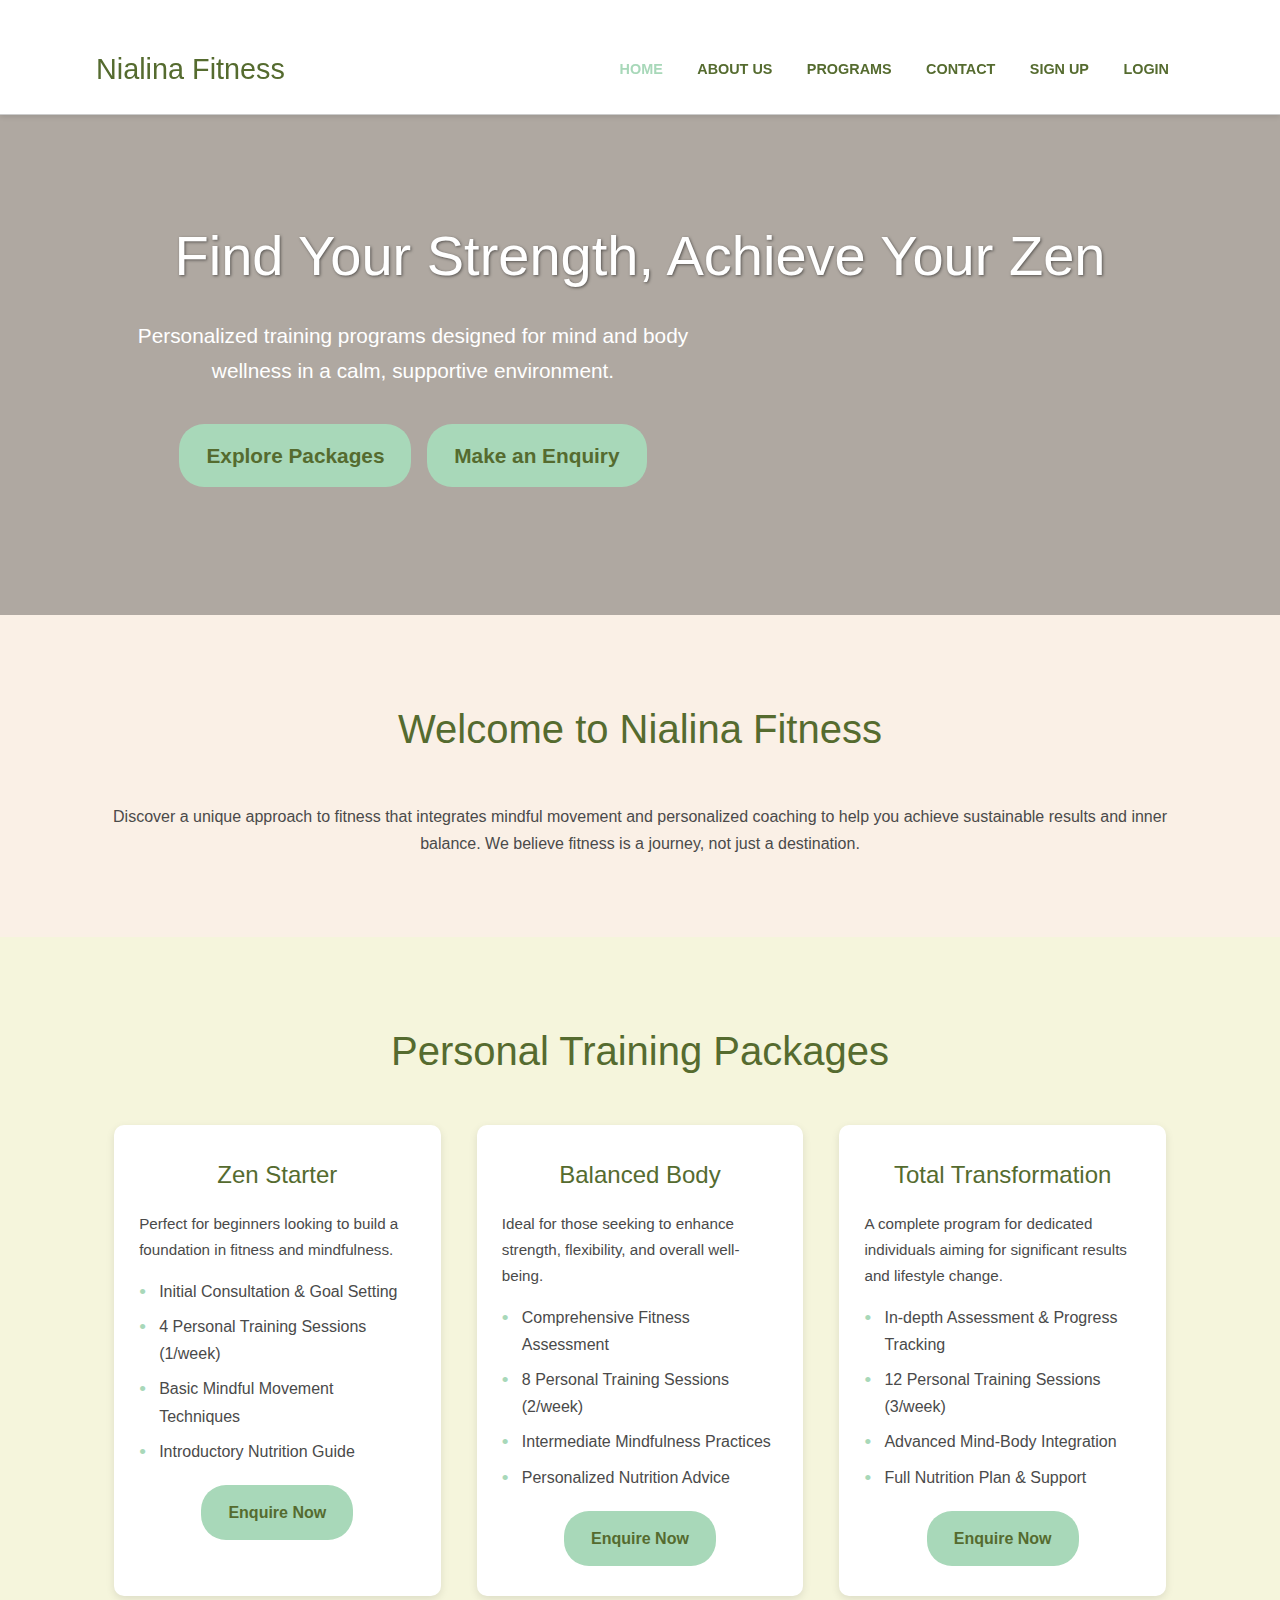
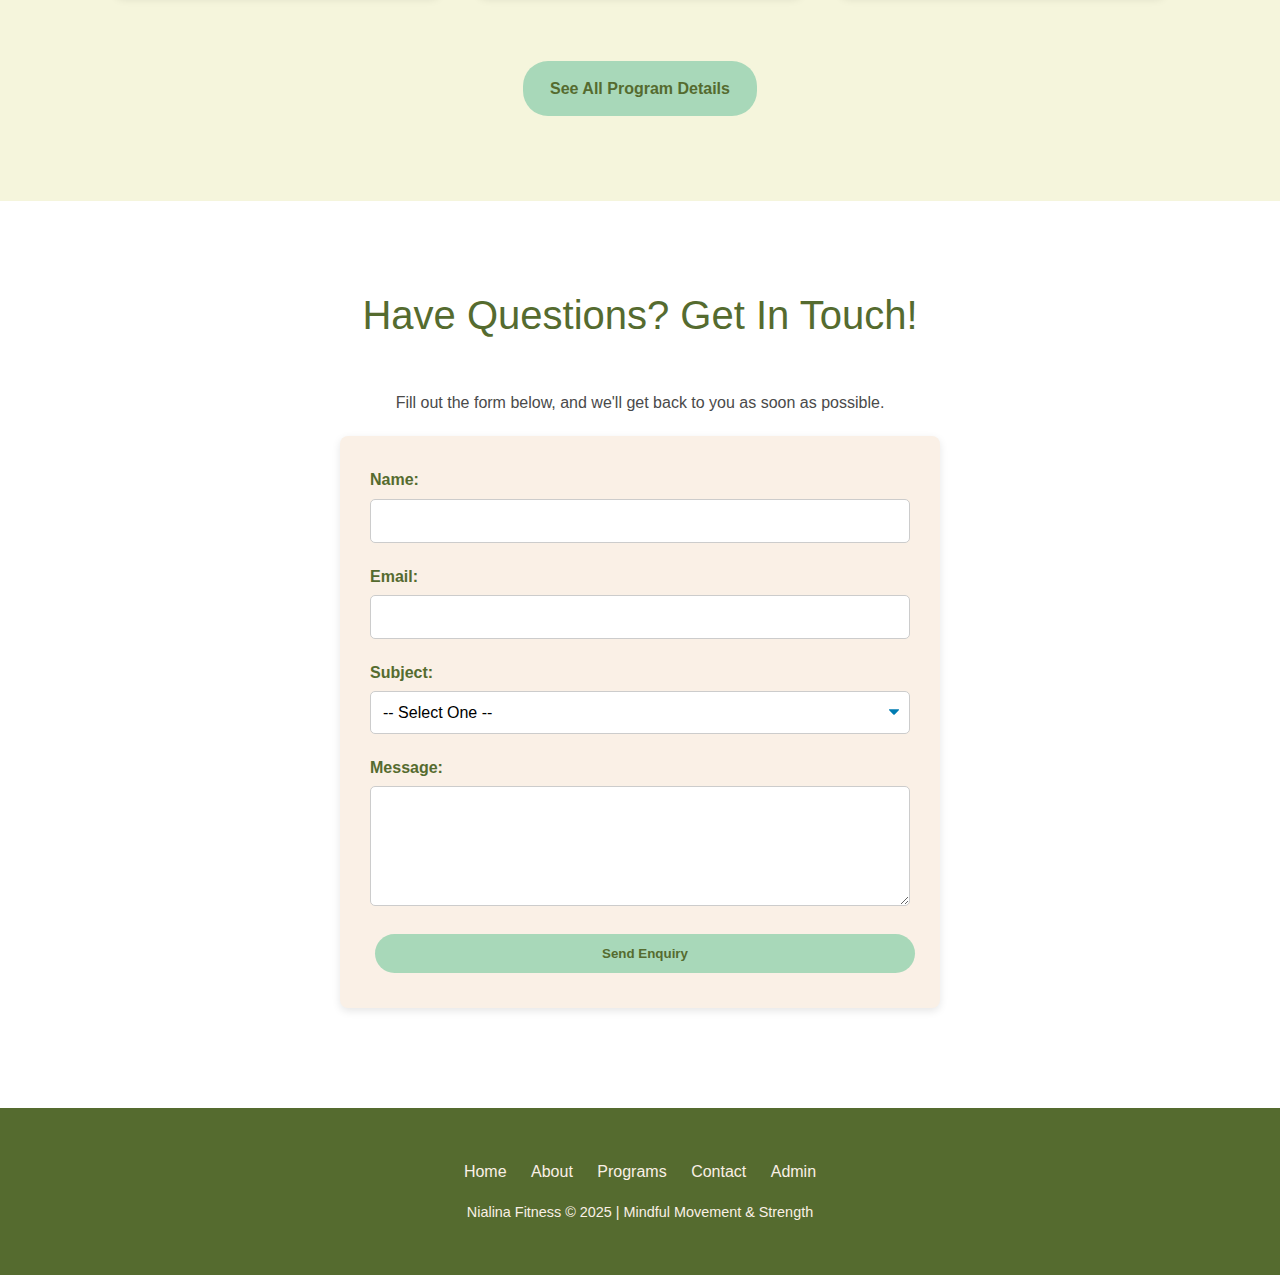
<file: index.html>
<!DOCTYPE html>
<html lang="en">
<head>
    <meta charset="UTF-8">
    <meta name="viewport" content="width=device-width, initial-scale=1.0">
    <title>Nialina Fitness - Find Your Strength, Achieve Your Zen</title>
    <link rel="preconnect" href="https://fonts.googleapis.com">
    <link rel="preconnect" href="https://fonts.gstatic.com" crossorigin>
    <link href="https://fonts.googleapis.com/css2?family=Lato:wght@300;400;700&family=Quicksand:wght@300;400;500&display=swap" rel="NialinaStyle">

    <style>
	
        /* Reset basic styles */
        * {
            margin: 0;
            padding: 0;
            box-sizing: border-box;
        }

        /* --- Zen Theme Colors --- */
        :root {
            --bg-beige: #F5F5DC; /* Beige background */
            --bg-soft-white: #FAF0E6; /* Soft off-white */
            --pastel-green: #A8D8B9; /* Soft pastel green */
            --dark-green: #556B2F; /* Darker green for text/accents */
            --text-color: #4a4a4a; /* Dark grey for main text */
            --light-grey: #ccc;
            --white: #ffffff;
            --shadow-color: rgba(0, 0, 0, 0.1);
        }

        /* Basic body styling - Zen Theme Applied */
        body {
            font-family: 'Lato', sans-serif; /* Primary font */
            line-height: 1.7;
            color: var(--text-color);
            background-color: var(--bg-soft-white); /* Use soft white for main background */
        }

        h1, h2, h3 {
             font-family: 'Quicksand', sans-serif; /* Softer font for headings */
             color: var(--dark-green); /* Dark green for headings */
             font-weight: 500;
        }

        /* Container for centering content */
        .container {
            width: 85%; /* Slightly wider */
            max-width: 1100px; /* Max width */
            margin: auto;
            overflow: hidden; /* Clear floats */
            padding: 20px 0;
        }

        /* Header Styling */
        header {
            background: var(--white);
            color: var(--dark-green);
            padding-top: 20px; /* Adjusted padding */
            min-height: 80px;
            border-bottom: 1px solid var(--light-grey);
            position: sticky; /* Make header sticky */
            top: 0;
            z-index: 1000; /* Ensure header is above other content */
            box-shadow: 0 2px 5px var(--shadow-color);
        }

        header #branding {
            float: left;
            margin-top: 5px; /* Align better */
        }

        header #branding h1 {
            margin: 0;
            font-size: 1.8em; /* Slightly larger */
        }
        header #branding h1 a {
             color: var(--dark-green);
             text-decoration: none;
        }

        /* Navigation Styling */
        header nav {
            float: right;
            margin-top: 15px; /* Align better */
        }

        header nav ul {
            margin: 0;
            padding: 0;
            list-style: none;
        }

        header nav ul li {
            display: inline;
            padding: 0 15px 0 15px; /* Adjusted padding */
        }

        header nav ul li a {
            color: var(--dark-green);
            text-decoration: none;
            text-transform: uppercase;
            font-size: 0.9em;
            font-weight: 700;
            transition: color 0.3s ease; /* Smooth transition for hover */
        }

        /* --- Interactivity: Nav Link Hover --- */
        header nav ul li a:hover,
        header nav ul li.current a {
            color: var(--pastel-green); /* Change color on hover */
        }

        /* Hero Section Styling */
        #hero {
            min-height: 500px; /* Taller hero */
            background: linear-gradient(rgba(0, 0, 0, 0.3), rgba(0, 0, 0, 0.3)), url('https://placehold.co/1200x600/A8D8B9/556B2F?text=Nialina+Fitness+Hero') no-repeat center center/cover; /* ADD A CALM HERO IMAGE - Placeholder added */
            text-align: center;
            color: var(--white); /* White text on image */
            display: flex;
            flex-direction: column;
            justify-content: center;
            align-items: center;
            padding: 40px 20px; /* More padding */
        }

        #hero h1 {
            margin-top: 0;
            font-size: 3.5em; /* Responsive font size */
            margin-bottom: 15px;
            color: var(--white); /* Ensure heading is white */
            text-shadow: 1px 1px 3px rgba(0,0,0,0.5); /* Text shadow for readability */
        }

        #hero p {
            font-size: 1.3em;
            margin-bottom: 30px;
            max-width: 600px; /* Limit width of paragraph */
        }

        /* Button Styling */
        .button {
            display: inline-block;
            background: var(--pastel-green); /* Use pastel green */
            color: var(--dark-green); /* Dark green text on button */
            padding: 12px 25px;
            text-decoration: none;
            border-radius: 25px; /* More rounded corners for softer look */
            margin: 5px;
            font-weight: 700;
            border: 2px solid transparent; /* For hover effect */
            transition: all 0.3s ease; /* Smooth transition */
            cursor: pointer; /* Indicate clickable */
        }

        /* --- Interactivity: Button Hover --- */
        .button:hover {
            background: var(--dark-green);
            color: var(--white);
            transform: translateY(-2px); /* Slight lift effect */
            box-shadow: 0 4px 8px rgba(0,0,0,0.15);
        }

        /* Sections Styling */
        .section {
            padding: 60px 0; /* More vertical padding */
            text-align: center;
        }
        .section:nth-child(even) { /* Alternate background for visual separation */
             background-color: var(--bg-beige);
        }

        .section h2 {
            margin-bottom: 40px; /* More space below heading */
            font-size: 2.5em;
        }

        /* Updated Section: 3 Training Packages */
        #training-packages { /* Changed ID from programs-overview */
             background-color: var(--bg-beige); /* Ensure beige background */
        }

        .packages { /* Changed class from features */
            display: flex;
            justify-content: space-around;
            flex-wrap: wrap;
            margin-top: 20px;
        }

        .package-box { /* Changed class from feature-box */
            width: 30%;
            padding: 30px 25px; /* More padding */
            margin-bottom: 30px;
            background: var(--white);
            border-radius: 10px; /* Slightly more rounded */
            box-shadow: 0 3px 8px var(--shadow-color);
            text-align: left; /* Align text left within box */
            transition: all 0.3s ease; /* Transition for hover */
        }

        /* --- Interactivity: Package Box Hover --- */
        .package-box:hover {
             transform: translateY(-5px); /* Lift effect */
             box-shadow: 0 6px 15px rgba(0,0,0,0.15);
        }

        .package-box h3 {
            margin-bottom: 15px;
            font-size: 1.5em;
            text-align: center; /* Center package title */
        }
        .package-box p {
            margin-bottom: 15px; /* Space between paragraphs */
            font-size: 0.95em;
        }
        .package-box ul {
            list-style: none; /* Remove default bullets */
            padding-left: 0;
            margin-bottom: 20px;
        }
        .package-box ul li {
            margin-bottom: 8px;
            position: relative;
            padding-left: 20px; /* Space for custom bullet */
        }
        /* Custom bullet point (zen style) */
        .package-box ul li::before {
            content: '•'; /* Simple bullet, could use SVG or image */
            color: var(--pastel-green);
            font-size: 1.2em;
            position: absolute;
            left: 0;
            top: -2px; /* Adjust vertical alignment */
        }
        .package-box .button { /* Center button within package box */
            display: block;
            width: fit-content;
            margin: 20px auto 0 auto; /* Center horizontally */
            text-align: center;
        }


        /* --- New Section: Enquiry Form --- */
        #enquiry {
            background-color: var(--white); /* Match header background */
        }
        #enquiry form {
            max-width: 600px;
            margin: 20px auto; /* Center form */
            padding: 30px;
            background: var(--bg-soft-white); /* Light background for form area */
            border-radius: 8px;
            box-shadow: 0 3px 8px var(--shadow-color);
        }
        .form-group {
            margin-bottom: 20px;
        }
        .form-group label {
            display: block;
            margin-bottom: 5px;
            color: var(--dark-green);
            font-weight: bold;
            text-align: left;
        }
        .form-group input[type="text"],
        .form-group input[type="email"],
        .form-group select,
        .form-group textarea {
            width: 100%;
            padding: 12px;
            border: 1px solid var(--light-grey);
            border-radius: 5px;
            font-family: 'Lato', sans-serif;
            font-size: 1em;
        }
        .form-group textarea {
            min-height: 120px;
            resize: vertical; /* Allow vertical resize */
        }
        .form-group select {
             appearance: none; /* Remove default dropdown arrow */
             background: var(--white) url('data:image/svg+xml;charset=US-ASCII,%3Csvg%20xmlns%3D%22http%3A%2F%2Fwww.w3.org%2F2000%2Fsvg%22%20width%3D%22292.4%22%20height%3D%22292.4%22%3E%3Cpath%20fill%3D%22%23007CB2%22%20d%3D%22M287%2069.4a17.6%2017.6%200%200%200-13-5.4H18.4c-5%200-9.3%201.8-12.9%205.4A17.6%2017.6%200%200%200%200%2082.2c0%205%201.8%209.3%205.4%2012.9l128%20127.9c3.6%203.6%207.8%205.4%2012.8%205.4s9.2-1.8%2012.8-5.4L287%2095c3.5-3.5%205.4-7.8%205.4-12.8%200-5-1.9-9.2-5.5-12.8z%22%2F%3E%3C%2Fsvg%3E') no-repeat right 10px center;
             background-size: 10px;
             background-color: var(--white); /* Ensure select background is white */
        }
        #enquiry form .button { /* Style form submit button */
            display: block;
            width: 100%;
            border: none; /* Remove default border */
        }


        /* Footer Styling */
        footer {
            padding: 30px 20px; /* More padding */
            margin-top: 0; /* Remove margin if last section has padding */
            color: var(--bg-soft-white); /* Light text on dark background */
            background-color: var(--dark-green); /* Use dark green */
            text-align: center;
        }
        footer nav ul {
             margin-bottom: 15px;
        }
        footer nav ul li {
            display: inline;
            padding: 0 10px;
        }
        footer nav ul li a {
             color: var(--bg-soft-white);
             text-decoration: none;
             transition: color 0.3s ease;
        }
        footer nav ul li a:hover {
             color: var(--pastel-green);
        }
        footer p {
            font-size: 0.9em;
        }

        /* Basic Responsive Example */
        @media(max-width: 768px) {
            header #branding,
            header nav {
                float: none;
                text-align: center;
                width: 100%;
            }
            header nav ul li {
                display: block; /* Stack nav items */
                padding: 8px 0;
            }
            #hero h1 {
                font-size: 2.5em; /* Adjust font size */
            }
            #hero p {
                font-size: 1.1em;
            }
            .packages {
                flex-direction: column; /* Stack columns */
                align-items: center;
            }
            .package-box {
                width: 90%; /* Adjust width for mobile */
                margin-bottom: 25px;
            }
             #enquiry form {
                width: 90%;
                padding: 20px;
            }
        }
         @media(max-width: 480px) {
             .container {
                 width: 95%; /* Use more width on small screens */
             }
              #hero h1 {
                font-size: 2em;
            }
            #hero p {
                font-size: 1em;
            }
             .section h2 {
                 font-size: 2em;
             }
             .button {
                 padding: 10px 18px;
                 font-size: 0.9em;
             }
         }

    </style>
</head>
<body>
    <header>
        <div class="container">
            <div id="branding">
                <h1><a href="index.html">Nialina Fitness</a></h1> </div>
            <nav>
                <ul>
                    <li class="current"><a href="index.html">Home</a></li>
                    <li><a href="about.html">About Us</a></li>
                    <li><a href="programs.html">Programs</a></li>
                    <li><a href="contact.html">Contact</a></li>
                    <li><a href="signup.html">Sign Up</a></li>
                    <li><a href="login.html">Login</a></li>
                </ul>
            </nav>
        </div>
    </header>

    <section id="hero">
        <div class="container">
            <h1>Find Your Strength, Achieve Your Zen</h1>
            <p>Personalized training programs designed for mind and body wellness in a calm, supportive environment.</p>
            <p>
                <a href="#training-packages" class="button">Explore Packages</a> <a href="#enquiry" class="button">Make an Enquiry</a> </p>
        </div>
    </section>

    <section id="intro" class="section">
        <div class="container">
            <h2>Welcome to Nialina Fitness</h2>
            <p>Discover a unique approach to fitness that integrates mindful movement and personalized coaching to help you achieve sustainable results and inner balance. We believe fitness is a journey, not just a destination.</p>
            </div>
    </section>

    <section id="training-packages" class="section"> <div class="container">
            <h2>Personal Training Packages</h2>
            <div class="packages"> <div class="package-box">
                    <h3>Zen Starter</h3>
                    <p>Perfect for beginners looking to build a foundation in fitness and mindfulness.</p>
                    <ul>
                        <li>Initial Consultation & Goal Setting</li>
                        <li>4 Personal Training Sessions (1/week)</li>
                        <li>Basic Mindful Movement Techniques</li>
                        <li>Introductory Nutrition Guide</li>
                    </ul>
                    <a href="#enquiry" class="button">Enquire Now</a>
                </div>
                <div class="package-box">
                    <h3>Balanced Body</h3>
                    <p>Ideal for those seeking to enhance strength, flexibility, and overall well-being.</p>
                     <ul>
                        <li>Comprehensive Fitness Assessment</li>
                        <li>8 Personal Training Sessions (2/week)</li>
                        <li>Intermediate Mindfulness Practices</li>
                        <li>Personalized Nutrition Advice</li>
                    </ul>
                     <a href="#enquiry" class="button">Enquire Now</a>
                </div>
                <div class="package-box">
                    <h3>Total Transformation</h3>
                    <p>A complete program for dedicated individuals aiming for significant results and lifestyle change.</p>
                     <ul>
                        <li>In-depth Assessment & Progress Tracking</li>
                        <li>12 Personal Training Sessions (3/week)</li>
                        <li>Advanced Mind-Body Integration</li>
                        <li>Full Nutrition Plan & Support</li>
                    </ul>
                     <a href="#enquiry" class="button">Enquire Now</a>
                </div>
            </div>
            <p style="margin-top: 30px;"><a href="programs.html" class="button">See All Program Details</a></p> </div>
    </section>

    <section id="enquiry" class="section">
        <div class="container">
            <h2>Have Questions? Get In Touch!</h2>
            <p>Fill out the form below, and we'll get back to you as soon as possible.</p>
            <form action="#" method="POST"> <div class="form-group">
                    <label for="name">Name:</label>
                    <input type="text" id="name" name="name" required>
                </div>
                <div class="form-group">
                    <label for="email">Email:</label>
                    <input type="email" id="email" name="email" required>
                </div>
                <div class="form-group">
                    <label for="subject">Subject:</label>
                    <select id="subject" name="subject" required>
                        <option value="" disabled selected>-- Select One --</option>
                        <option value="General Inquiry">General Inquiry</option>
                        <option value="Package Inquiry">Training Package Inquiry</option>
                        <option value="Consultation Request">Consultation Request</option>
                        <option value="Other">Other</option>
                    </select>
                </div>
                <div class="form-group">
                    <label for="message">Message:</label>
                    <textarea id="message" name="message" required></textarea>
                </div>
                <button type="submit" class="button">Send Enquiry</button>
            </form>
            </div>
    </section>

    <footer>
        <div class="container">
             <nav>
                 <ul>
                    <li><a href="index.html">Home</a></li>
                    <li><a href="about.html">About</a></li>
                    <li><a href="programs.html">Programs</a></li>
                    <li><a href="contact.html">Contact</a></li>
                    <li><a href="admin_login.html">Admin</a></li>
                </ul>
            </nav>
            <p>Nialina Fitness &copy; 2025 | Mindful Movement & Strength</p>
            </div>
    </footer>

    </body>
</html>
</file>
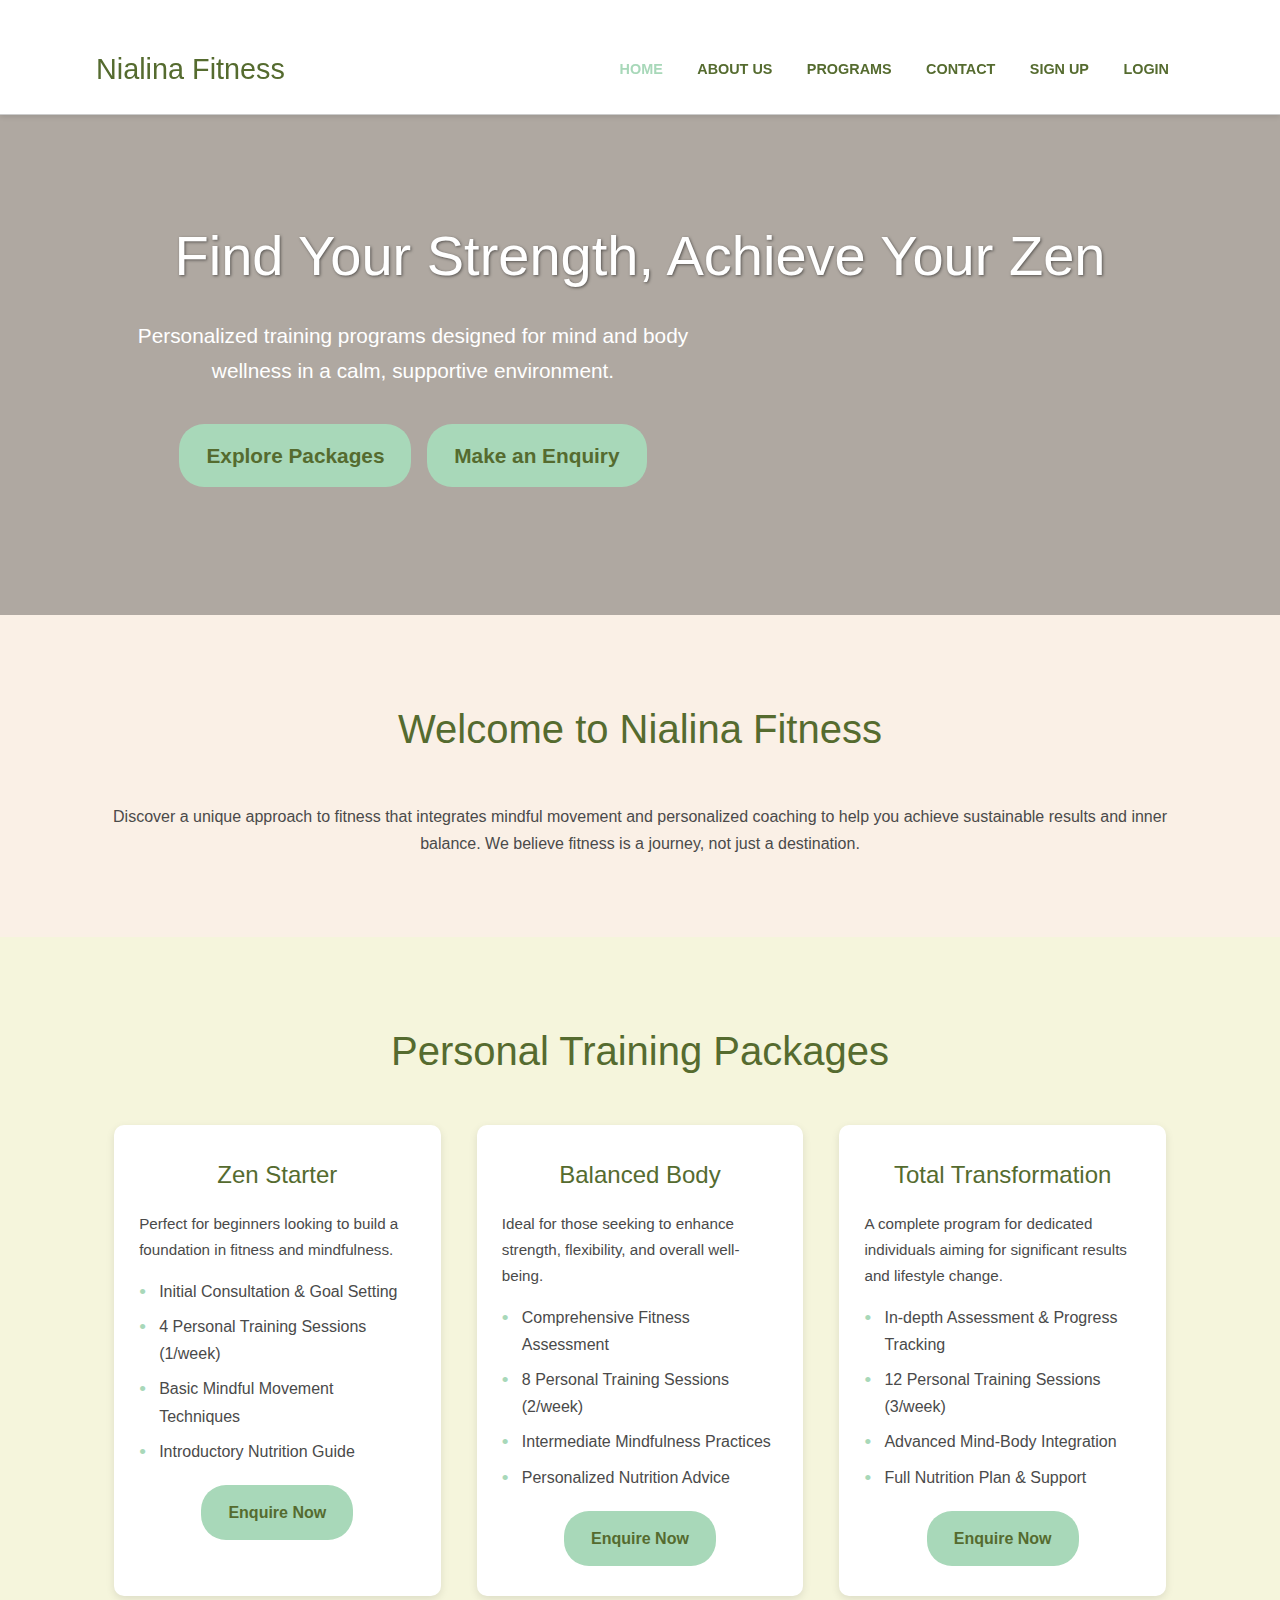
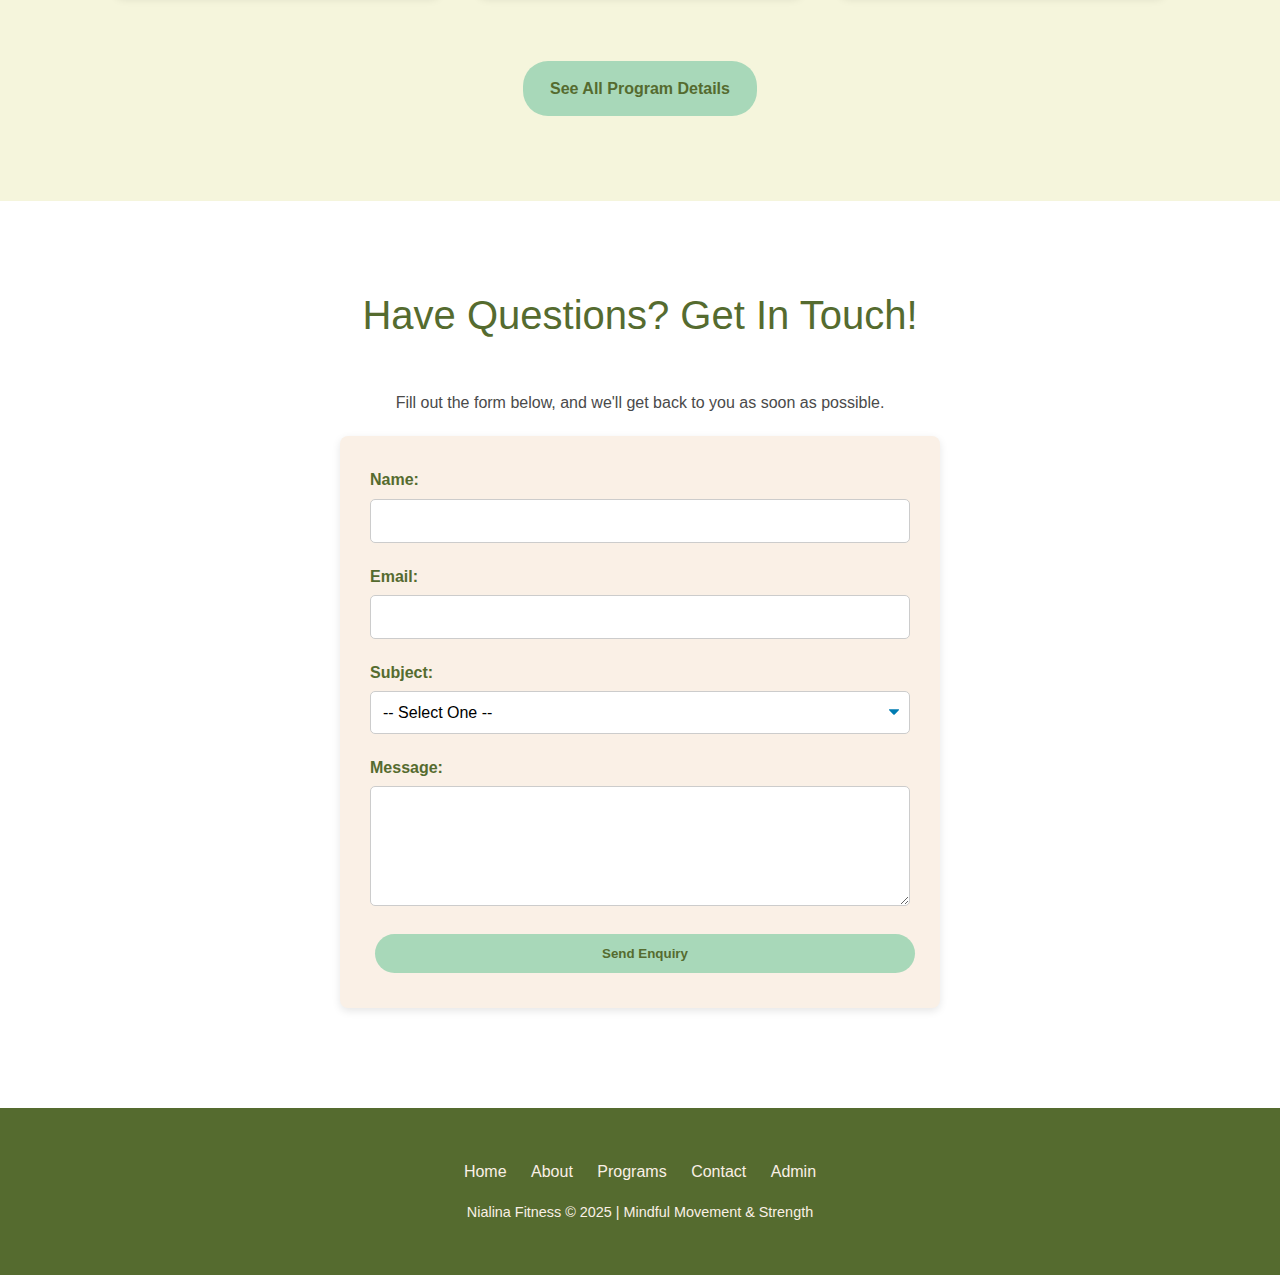
<file: Index.html>
<!DOCTYPE html>
<html lang="en">
<head>
    <meta charset="UTF-8">
    <meta name="viewport" content="width=device-width, initial-scale=1.0">
    <title>Nialina Fitness - Find Your Strength, Achieve Your Zen</title>
    <link rel="preconnect" href="https://fonts.googleapis.com">
    <link rel="preconnect" href="https://fonts.gstatic.com" crossorigin>
    <link href="https://fonts.googleapis.com/css2?family=Lato:wght@300;400;700&family=Quicksand:wght@300;400;500&display=swap" rel="NialinaStyle">

    <style>
	
        /* Reset basic styles */
        * {
            margin: 0;
            padding: 0;
            box-sizing: border-box;
        }

        /* --- Zen Theme Colors --- */
        :root {
            --bg-beige: #F5F5DC; /* Beige background */
            --bg-soft-white: #FAF0E6; /* Soft off-white */
            --pastel-green: #A8D8B9; /* Soft pastel green */
            --dark-green: #556B2F; /* Darker green for text/accents */
            --text-color: #4a4a4a; /* Dark grey for main text */
            --light-grey: #ccc;
            --white: #ffffff;
            --shadow-color: rgba(0, 0, 0, 0.1);
        }

        /* Basic body styling - Zen Theme Applied */
        body {
            font-family: 'Lato', sans-serif; /* Primary font */
            line-height: 1.7;
            color: var(--text-color);
            background-color: var(--bg-soft-white); /* Use soft white for main background */
        }

        h1, h2, h3 {
             font-family: 'Quicksand', sans-serif; /* Softer font for headings */
             color: var(--dark-green); /* Dark green for headings */
             font-weight: 500;
        }

        /* Container for centering content */
        .container {
            width: 85%; /* Slightly wider */
            max-width: 1100px; /* Max width */
            margin: auto;
            overflow: hidden; /* Clear floats */
            padding: 20px 0;
        }

        /* Header Styling */
        header {
            background: var(--white);
            color: var(--dark-green);
            padding-top: 20px; /* Adjusted padding */
            min-height: 80px;
            border-bottom: 1px solid var(--light-grey);
            position: sticky; /* Make header sticky */
            top: 0;
            z-index: 1000; /* Ensure header is above other content */
            box-shadow: 0 2px 5px var(--shadow-color);
        }

        header #branding {
            float: left;
            margin-top: 5px; /* Align better */
        }

        header #branding h1 {
            margin: 0;
            font-size: 1.8em; /* Slightly larger */
        }
        header #branding h1 a {
             color: var(--dark-green);
             text-decoration: none;
        }

        /* Navigation Styling */
        header nav {
            float: right;
            margin-top: 15px; /* Align better */
        }

        header nav ul {
            margin: 0;
            padding: 0;
            list-style: none;
        }

        header nav ul li {
            display: inline;
            padding: 0 15px 0 15px; /* Adjusted padding */
        }

        header nav ul li a {
            color: var(--dark-green);
            text-decoration: none;
            text-transform: uppercase;
            font-size: 0.9em;
            font-weight: 700;
            transition: color 0.3s ease; /* Smooth transition for hover */
        }

        /* --- Interactivity: Nav Link Hover --- */
        header nav ul li a:hover,
        header nav ul li.current a {
            color: var(--pastel-green); /* Change color on hover */
        }

        /* Hero Section Styling */
        #hero {
            min-height: 500px; /* Taller hero */
            background: linear-gradient(rgba(0, 0, 0, 0.3), rgba(0, 0, 0, 0.3)), url('https://placehold.co/1200x600/A8D8B9/556B2F?text=Nialina+Fitness+Hero') no-repeat center center/cover; /* ADD A CALM HERO IMAGE - Placeholder added */
            text-align: center;
            color: var(--white); /* White text on image */
            display: flex;
            flex-direction: column;
            justify-content: center;
            align-items: center;
            padding: 40px 20px; /* More padding */
        }

        #hero h1 {
            margin-top: 0;
            font-size: 3.5em; /* Responsive font size */
            margin-bottom: 15px;
            color: var(--white); /* Ensure heading is white */
            text-shadow: 1px 1px 3px rgba(0,0,0,0.5); /* Text shadow for readability */
        }

        #hero p {
            font-size: 1.3em;
            margin-bottom: 30px;
            max-width: 600px; /* Limit width of paragraph */
        }

        /* Button Styling */
        .button {
            display: inline-block;
            background: var(--pastel-green); /* Use pastel green */
            color: var(--dark-green); /* Dark green text on button */
            padding: 12px 25px;
            text-decoration: none;
            border-radius: 25px; /* More rounded corners for softer look */
            margin: 5px;
            font-weight: 700;
            border: 2px solid transparent; /* For hover effect */
            transition: all 0.3s ease; /* Smooth transition */
            cursor: pointer; /* Indicate clickable */
        }

        /* --- Interactivity: Button Hover --- */
        .button:hover {
            background: var(--dark-green);
            color: var(--white);
            transform: translateY(-2px); /* Slight lift effect */
            box-shadow: 0 4px 8px rgba(0,0,0,0.15);
        }

        /* Sections Styling */
        .section {
            padding: 60px 0; /* More vertical padding */
            text-align: center;
        }
        .section:nth-child(even) { /* Alternate background for visual separation */
             background-color: var(--bg-beige);
        }

        .section h2 {
            margin-bottom: 40px; /* More space below heading */
            font-size: 2.5em;
        }

        /* Updated Section: 3 Training Packages */
        #training-packages { /* Changed ID from programs-overview */
             background-color: var(--bg-beige); /* Ensure beige background */
        }

        .packages { /* Changed class from features */
            display: flex;
            justify-content: space-around;
            flex-wrap: wrap;
            margin-top: 20px;
        }

        .package-box { /* Changed class from feature-box */
            width: 30%;
            padding: 30px 25px; /* More padding */
            margin-bottom: 30px;
            background: var(--white);
            border-radius: 10px; /* Slightly more rounded */
            box-shadow: 0 3px 8px var(--shadow-color);
            text-align: left; /* Align text left within box */
            transition: all 0.3s ease; /* Transition for hover */
        }

        /* --- Interactivity: Package Box Hover --- */
        .package-box:hover {
             transform: translateY(-5px); /* Lift effect */
             box-shadow: 0 6px 15px rgba(0,0,0,0.15);
        }

        .package-box h3 {
            margin-bottom: 15px;
            font-size: 1.5em;
            text-align: center; /* Center package title */
        }
        .package-box p {
            margin-bottom: 15px; /* Space between paragraphs */
            font-size: 0.95em;
        }
        .package-box ul {
            list-style: none; /* Remove default bullets */
            padding-left: 0;
            margin-bottom: 20px;
        }
        .package-box ul li {
            margin-bottom: 8px;
            position: relative;
            padding-left: 20px; /* Space for custom bullet */
        }
        /* Custom bullet point (zen style) */
        .package-box ul li::before {
            content: '•'; /* Simple bullet, could use SVG or image */
            color: var(--pastel-green);
            font-size: 1.2em;
            position: absolute;
            left: 0;
            top: -2px; /* Adjust vertical alignment */
        }
        .package-box .button { /* Center button within package box */
            display: block;
            width: fit-content;
            margin: 20px auto 0 auto; /* Center horizontally */
            text-align: center;
        }


        /* --- New Section: Enquiry Form --- */
        #enquiry {
            background-color: var(--white); /* Match header background */
        }
        #enquiry form {
            max-width: 600px;
            margin: 20px auto; /* Center form */
            padding: 30px;
            background: var(--bg-soft-white); /* Light background for form area */
            border-radius: 8px;
            box-shadow: 0 3px 8px var(--shadow-color);
        }
        .form-group {
            margin-bottom: 20px;
        }
        .form-group label {
            display: block;
            margin-bottom: 5px;
            color: var(--dark-green);
            font-weight: bold;
            text-align: left;
        }
        .form-group input[type="text"],
        .form-group input[type="email"],
        .form-group select,
        .form-group textarea {
            width: 100%;
            padding: 12px;
            border: 1px solid var(--light-grey);
            border-radius: 5px;
            font-family: 'Lato', sans-serif;
            font-size: 1em;
        }
        .form-group textarea {
            min-height: 120px;
            resize: vertical; /* Allow vertical resize */
        }
        .form-group select {
             appearance: none; /* Remove default dropdown arrow */
             background: var(--white) url('data:image/svg+xml;charset=US-ASCII,%3Csvg%20xmlns%3D%22http%3A%2F%2Fwww.w3.org%2F2000%2Fsvg%22%20width%3D%22292.4%22%20height%3D%22292.4%22%3E%3Cpath%20fill%3D%22%23007CB2%22%20d%3D%22M287%2069.4a17.6%2017.6%200%200%200-13-5.4H18.4c-5%200-9.3%201.8-12.9%205.4A17.6%2017.6%200%200%200%200%2082.2c0%205%201.8%209.3%205.4%2012.9l128%20127.9c3.6%203.6%207.8%205.4%2012.8%205.4s9.2-1.8%2012.8-5.4L287%2095c3.5-3.5%205.4-7.8%205.4-12.8%200-5-1.9-9.2-5.5-12.8z%22%2F%3E%3C%2Fsvg%3E') no-repeat right 10px center;
             background-size: 10px;
             background-color: var(--white); /* Ensure select background is white */
        }
        #enquiry form .button { /* Style form submit button */
            display: block;
            width: 100%;
            border: none; /* Remove default border */
        }


        /* Footer Styling */
        footer {
            padding: 30px 20px; /* More padding */
            margin-top: 0; /* Remove margin if last section has padding */
            color: var(--bg-soft-white); /* Light text on dark background */
            background-color: var(--dark-green); /* Use dark green */
            text-align: center;
        }
        footer nav ul {
             margin-bottom: 15px;
        }
        footer nav ul li {
            display: inline;
            padding: 0 10px;
        }
        footer nav ul li a {
             color: var(--bg-soft-white);
             text-decoration: none;
             transition: color 0.3s ease;
        }
        footer nav ul li a:hover {
             color: var(--pastel-green);
        }
        footer p {
            font-size: 0.9em;
        }

        /* Basic Responsive Example */
        @media(max-width: 768px) {
            header #branding,
            header nav {
                float: none;
                text-align: center;
                width: 100%;
            }
            header nav ul li {
                display: block; /* Stack nav items */
                padding: 8px 0;
            }
            #hero h1 {
                font-size: 2.5em; /* Adjust font size */
            }
            #hero p {
                font-size: 1.1em;
            }
            .packages {
                flex-direction: column; /* Stack columns */
                align-items: center;
            }
            .package-box {
                width: 90%; /* Adjust width for mobile */
                margin-bottom: 25px;
            }
             #enquiry form {
                width: 90%;
                padding: 20px;
            }
        }
         @media(max-width: 480px) {
             .container {
                 width: 95%; /* Use more width on small screens */
             }
              #hero h1 {
                font-size: 2em;
            }
            #hero p {
                font-size: 1em;
            }
             .section h2 {
                 font-size: 2em;
             }
             .button {
                 padding: 10px 18px;
                 font-size: 0.9em;
             }
         }

    </style>
</head>
<body>
    <header>
        <div class="container">
            <div id="branding">
                <h1><a href="index.html">Nialina Fitness</a></h1> </div>
            <nav>
                <ul>
                    <li class="current"><a href="index.html">Home</a></li>
                    <li><a href="About.html">About Us</a></li>
                    <li><a href="Programs.html">Programs</a></li>
                    <li><a href="Contact.html">Contact</a></li>
                    <li><a href="Signup.html">Sign Up</a></li>
                    <li><a href="Login.html">Login</a></li>
                </ul>
            </nav>
        </div>
    </header>

    <section id="hero">
        <div class="container">
            <h1>Find Your Strength, Achieve Your Zen</h1>
            <p>Personalized training programs designed for mind and body wellness in a calm, supportive environment.</p>
            <p>
                <a href="#training-packages" class="button">Explore Packages</a> <a href="#enquiry" class="button">Make an Enquiry</a> </p>
        </div>
    </section>

    <section id="intro" class="section">
        <div class="container">
            <h2>Welcome to Nialina Fitness</h2>
            <p>Discover a unique approach to fitness that integrates mindful movement and personalized coaching to help you achieve sustainable results and inner balance. We believe fitness is a journey, not just a destination.</p>
            </div>
    </section>

    <section id="training-packages" class="section"> <div class="container">
            <h2>Personal Training Packages</h2>
            <div class="packages"> <div class="package-box">
                    <h3>Zen Starter</h3>
                    <p>Perfect for beginners looking to build a foundation in fitness and mindfulness.</p>
                    <ul>
                        <li>Initial Consultation & Goal Setting</li>
                        <li>4 Personal Training Sessions (1/week)</li>
                        <li>Basic Mindful Movement Techniques</li>
                        <li>Introductory Nutrition Guide</li>
                    </ul>
                    <a href="#enquiry" class="button">Enquire Now</a>
                </div>
                <div class="package-box">
                    <h3>Balanced Body</h3>
                    <p>Ideal for those seeking to enhance strength, flexibility, and overall well-being.</p>
                     <ul>
                        <li>Comprehensive Fitness Assessment</li>
                        <li>8 Personal Training Sessions (2/week)</li>
                        <li>Intermediate Mindfulness Practices</li>
                        <li>Personalized Nutrition Advice</li>
                    </ul>
                     <a href="#enquiry" class="button">Enquire Now</a>
                </div>
                <div class="package-box">
                    <h3>Total Transformation</h3>
                    <p>A complete program for dedicated individuals aiming for significant results and lifestyle change.</p>
                     <ul>
                        <li>In-depth Assessment & Progress Tracking</li>
                        <li>12 Personal Training Sessions (3/week)</li>
                        <li>Advanced Mind-Body Integration</li>
                        <li>Full Nutrition Plan & Support</li>
                    </ul>
                     <a href="#enquiry" class="button">Enquire Now</a>
                </div>
            </div>
            <p style="margin-top: 30px;"><a href="programs.html" class="button">See All Program Details</a></p> </div>
    </section>

    <section id="enquiry" class="section">
        <div class="container">
            <h2>Have Questions? Get In Touch!</h2>
            <p>Fill out the form below, and we'll get back to you as soon as possible.</p>
            <form action="#" method="POST"> <div class="form-group">
                    <label for="name">Name:</label>
                    <input type="text" id="name" name="name" required>
                </div>
                <div class="form-group">
                    <label for="email">Email:</label>
                    <input type="email" id="email" name="email" required>
                </div>
                <div class="form-group">
                    <label for="subject">Subject:</label>
                    <select id="subject" name="subject" required>
                        <option value="" disabled selected>-- Select One --</option>
                        <option value="General Inquiry">General Inquiry</option>
                        <option value="Package Inquiry">Training Package Inquiry</option>
                        <option value="Consultation Request">Consultation Request</option>
                        <option value="Other">Other</option>
                    </select>
                </div>
                <div class="form-group">
                    <label for="message">Message:</label>
                    <textarea id="message" name="message" required></textarea>
                </div>
                <button type="submit" class="button">Send Enquiry</button>
            </form>
            </div>
    </section>

    <footer>
        <div class="container">
             <nav>
                 <ul>
                    <li><a href="index.html">Home</a></li>
                    <li><a href="about.html">About</a></li>
                    <li><a href="programs.html">Programs</a></li>
                    <li><a href="contact.html">Contact</a></li>
                    <li><a href="admin_login.html">Admin</a></li>
                </ul>
            </nav>
            <p>Nialina Fitness &copy; 2025 | Mindful Movement & Strength</p>
            </div>
    </footer>

    </body>
</html>
</file>
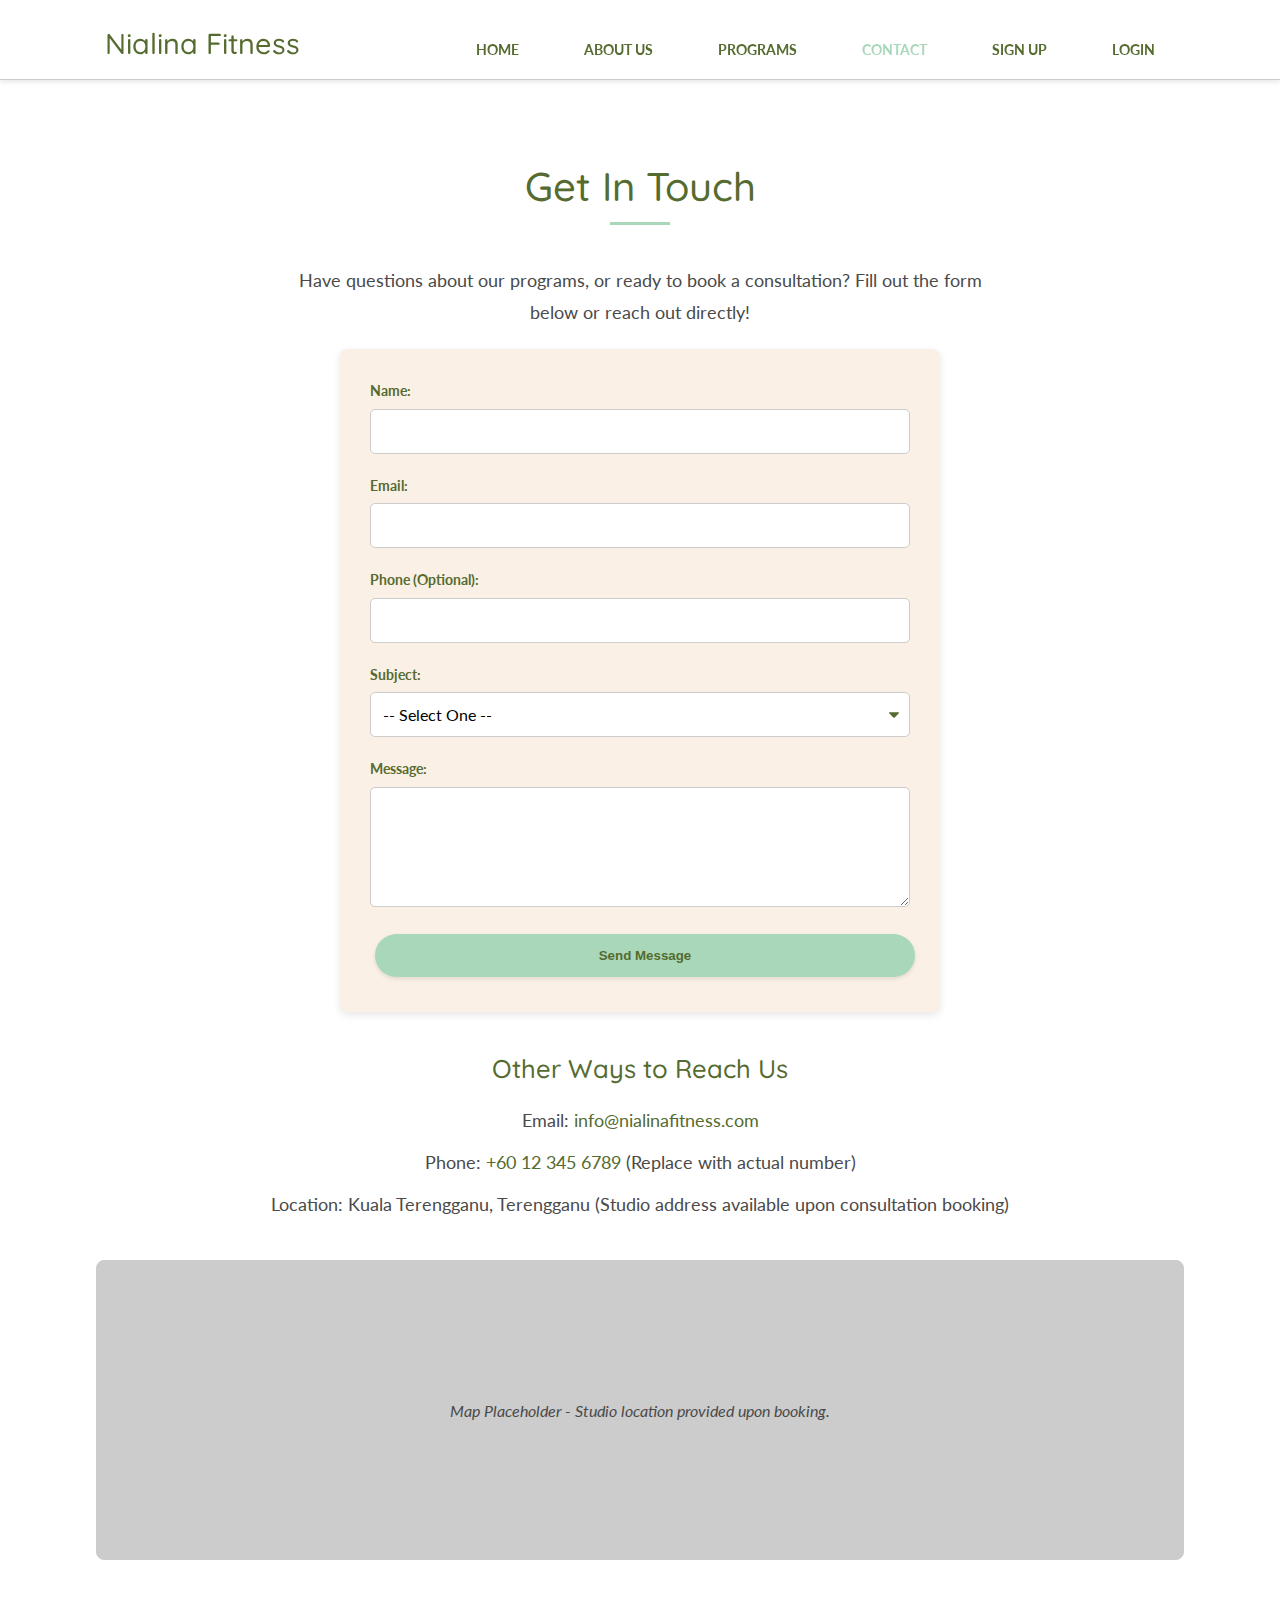
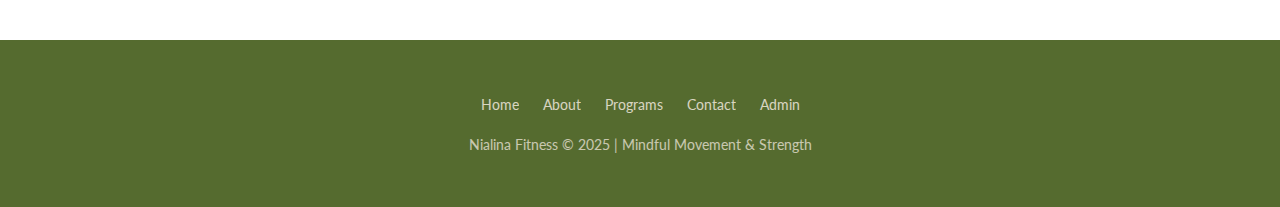
<file: Contact.html>
<!DOCTYPE html>
<html lang="en">
<head>
    <meta charset="UTF-8">
    <meta name="viewport" content="width=device-width, initial-scale=1.0">
    <title>Contact Nialina Fitness</title>
    <link rel="preconnect" href="https://fonts.googleapis.com">
    <link rel="preconnect" href="https://fonts.gstatic.com" crossorigin>
    <link href="https://fonts.googleapis.com/css2?family=Lato:wght@300;400;700&family=Quicksand:wght@300;400;500&display=swap" rel="stylesheet">
    <link rel="stylesheet" href="NialinaStyle.css"> 
     <style>
        /* Move styles to NialinaStyle.css */
         :root { --bg-beige: #F5F5DC; --bg-soft-white: #FAF0E6; --pastel-green: #A8D8B9; --dark-green: #556B2F; --text-color: #4a4a4a; --light-grey: #ccc; --white: #ffffff; --shadow-color: rgba(0, 0, 0, 0.1); }
        * { margin: 0; padding: 0; box-sizing: border-box; }
        body { font-family: 'Lato', sans-serif; line-height: 1.7; color: var(--text-color); background-color: var(--bg-soft-white); }
        h1, h2, h3 { font-family: 'Quicksand', sans-serif; color: var(--dark-green); font-weight: 500; }
        .container { width: 85%; max-width: 1100px; margin: auto; overflow: hidden; padding: 20px 0; }
        header { background: var(--white); color: var(--dark-green); padding-top: 20px; min-height: 80px; border-bottom: 1px solid var(--light-grey); position: sticky; top: 0; z-index: 1000; box-shadow: 0 2px 5px var(--shadow-color); }
        header #branding { float: left; margin-top: 5px; }
        header #branding h1 { margin: 0; font-size: 1.8em; }
        header #branding h1 a { color: var(--dark-green); text-decoration: none; }
        header nav { float: right; margin-top: 15px; }
        header nav ul { margin: 0; padding: 0; list-style: none; }
        header nav ul li { display: inline; padding: 0 15px 0 15px; }
        header nav ul li a { color: var(--dark-green); text-decoration: none; text-transform: uppercase; font-size: 0.9em; font-weight: 700; transition: color 0.3s ease; }
        header nav ul li a:hover, header nav ul li.current a { color: var(--pastel-green); }
        .section { padding: 60px 0; text-align: center; }
        .section:nth-child(even) { background-color: var(--bg-beige); }
        .section h2 { margin-bottom: 40px; font-size: 2.5em; }
        #contact-form-section { background-color: var(--white); } /* Match header */
         #contact-form-section form { max-width: 600px; margin: 20px auto; padding: 30px; background: var(--bg-soft-white); border-radius: 8px; box-shadow: 0 3px 8px var(--shadow-color); }
        .form-group { margin-bottom: 20px; }
        .form-group label { display: block; margin-bottom: 5px; color: var(--dark-green); font-weight: bold; text-align: left; }
        .form-group input[type="text"], .form-group input[type="email"], .form-group select, .form-group textarea { width: 100%; padding: 12px; border: 1px solid var(--light-grey); border-radius: 5px; font-family: 'Lato', sans-serif; font-size: 1em; }
        .form-group textarea { min-height: 120px; resize: vertical; }
        .form-group select { appearance: none; background: var(--white) url('data:image/svg+xml;charset=US-ASCII,%3Csvg%20xmlns%3D%22http%3A%2F%2Fwww.w3.org%2F2000%2Fsvg%22%20width%3D%22292.4%22%20height%3D%22292.4%22%3E%3Cpath%20fill%3D%22%23556B2F%22%20d%3D%22M287%2069.4a17.6%2017.6%200%200%200-13-5.4H18.4c-5%200-9.3%201.8-12.9%205.4A17.6%2017.6%200%200%200%200%2082.2c0%205%201.8%209.3%205.4%2012.9l128%20127.9c3.6%203.6%207.8%205.4%2012.8%205.4s9.2-1.8%2012.8-5.4L287%2095c3.5-3.5%205.4-7.8%205.4-12.8%200-5-1.9-9.2-5.5-12.8z%22%2F%3E%3C%2Fsvg%3E') no-repeat right 10px center; background-size: 10px; background-color: var(--white); } /* Dark Green Arrow */
        .button { display: inline-block; background: var(--pastel-green); color: var(--dark-green); padding: 12px 25px; text-decoration: none; border-radius: 25px; margin: 5px; font-weight: 700; border: 2px solid transparent; transition: all 0.3s ease; cursor: pointer; }
        .button:hover { background: var(--dark-green); color: var(--white); transform: translateY(-2px); box-shadow: 0 4px 8px rgba(0,0,0,0.15); }
         #contact-form-section form .button { display: block; width: 100%; border: none; }
         .contact-details { margin-top: 40px; text-align: center; }
        .contact-details p { margin-bottom: 10px; font-size: 1.1em; }
        .contact-details a { color: var(--dark-green); text-decoration: none; }
        .contact-details a:hover { color: var(--pastel-green); }
        #map { margin-top: 40px; height: 300px; background-color: var(--light-grey); border-radius: 8px; display: flex; align-items: center; justify-content: center; color: var(--text-color); font-style: italic;} /* Placeholder */
         footer { padding: 30px 20px; margin-top: 0; color: var(--bg-soft-white); background-color: var(--dark-green); text-align: center; }
        footer nav ul { margin-bottom: 15px; }
        footer nav ul li { display: inline; padding: 0 10px; }
        footer nav ul li a { color: var(--bg-soft-white); text-decoration: none; transition: color 0.3s ease; }
        footer nav ul li a:hover { color: var(--pastel-green); }
        footer p { font-size: 0.9em; }
         /* Responsive */
         @media(max-width: 768px) {
             header #branding, header nav { float: none; text-align: center; width: 100%; }
             header nav ul li { display: block; padding: 8px 0; }
             #contact-form-section form { width: 90%; padding: 20px; }
        }
        @media(max-width: 480px) {
             .container { width: 95%; }
             .section h2 { font-size: 2em; }
             .button { padding: 10px 18px; font-size: 0.9em; }
        }
    </style>
</head>
<body>
    <header>
        <div class="container">
            <div id="branding">
                <h1><a href="index.html">Nialina Fitness</a></h1>
            </div>
            <nav>
                <ul>
                    <li><a href="index.html">Home</a></li>
                    <li><a href="about.html">About Us</a></li>
                    <li><a href="programs.html">Programs</a></li>
                    <li class="current"><a href="contact.html">Contact</a></li>
                     <li><a href="signup.html">Sign Up</a></li>
                    <li><a href="login.html">Login</a></li>
                </ul>
            </nav>
        </div>
    </header>

    <section id="contact-form-section" class="section">
        <div class="container">
            <h2>Get In Touch</h2>
            <p>Have questions about our programs, or ready to book a consultation? Fill out the form below or reach out directly!</p>
            <form action="#" method="POST"> <div class="form-group">
                    <label for="name">Name:</label>
                    <input type="text" id="name" name="name" required>
                </div>
                <div class="form-group">
                    <label for="email">Email:</label>
                    <input type="email" id="email" name="email" required>
                </div>
                 <div class="form-group">
                    <label for="phone">Phone (Optional):</label>
                    <input type="text" id="phone" name="phone">
                </div>
                <div class="form-group">
                    <label for="subject">Subject:</label>
                    <select id="subject" name="subject" required>
                        <option value="" disabled selected>-- Select One --</option>
                        <option value="General Inquiry">General Inquiry</option>
                        <option value="Zen Starter Inquiry">Zen Starter Inquiry</option>
                         <option value="Balanced Body Inquiry">Balanced Body Inquiry</option>
                         <option value="Total Transformation Inquiry">Total Transformation Inquiry</option>
                        <option value="Consultation Request">Consultation Request</option>
                        <option value="Feedback">Feedback</option>
                        <option value="Other">Other</option>
                    </select>
                </div>
                <div class="form-group">
                    <label for="message">Message:</label>
                    <textarea id="message" name="message" required></textarea>
                </div>
                <button type="submit" class="button">Send Message</button>
            </form>

             <div class="contact-details">
                 <h3>Other Ways to Reach Us</h3>
                 <p>Email: <a href="mailto:info@nialinafitness.com">info@nialinafitness.com</a></p>
                 <p>Phone: <a href="tel:+60123456789">+60 12 345 6789</a> (Replace with actual number)</p>
                 <p>Location: Kuala Terengganu, Terengganu (Studio address available upon consultation booking)</p>
                 </div>

            <div id="map">
                Map Placeholder - Studio location provided upon booking.
            </div>
        </div>
    </section>

    <footer>
        <div class="container">
            <nav>
                <ul>
                    <li><a href="index.html">Home</a></li>
                    <li><a href="about.html">About</a></li>
                    <li><a href="programs.html">Programs</a></li>
                    <li><a href="contact.html">Contact</a></li>
                    <li><a href="admin_login.html">Admin</a></li>
                </ul>
            </nav>
            <p>Nialina Fitness &copy; 2025 | Mindful Movement & Strength</p>
        </div>
    </footer>

    <script>
        // Simple script to pre-select subject based on URL parameter if present
        const urlParams = new URLSearchParams(window.location.search);
        const subjectParam = urlParams.get('subject');
        if (subjectParam) {
            const subjectSelect = document.getElementById('subject');
            if (subjectSelect) {
                // Simple match - might need refinement for exact values
                for (let i = 0; i < subjectSelect.options.length; i++) {
                    if (subjectSelect.options[i].value.includes(subjectParam.split('%20')[0])) { // Basic check
                        subjectSelect.value = subjectSelect.options[i].value;
                        break;
                    }
                 }
            }
        }
    </script>

</body>
</html>
</file>
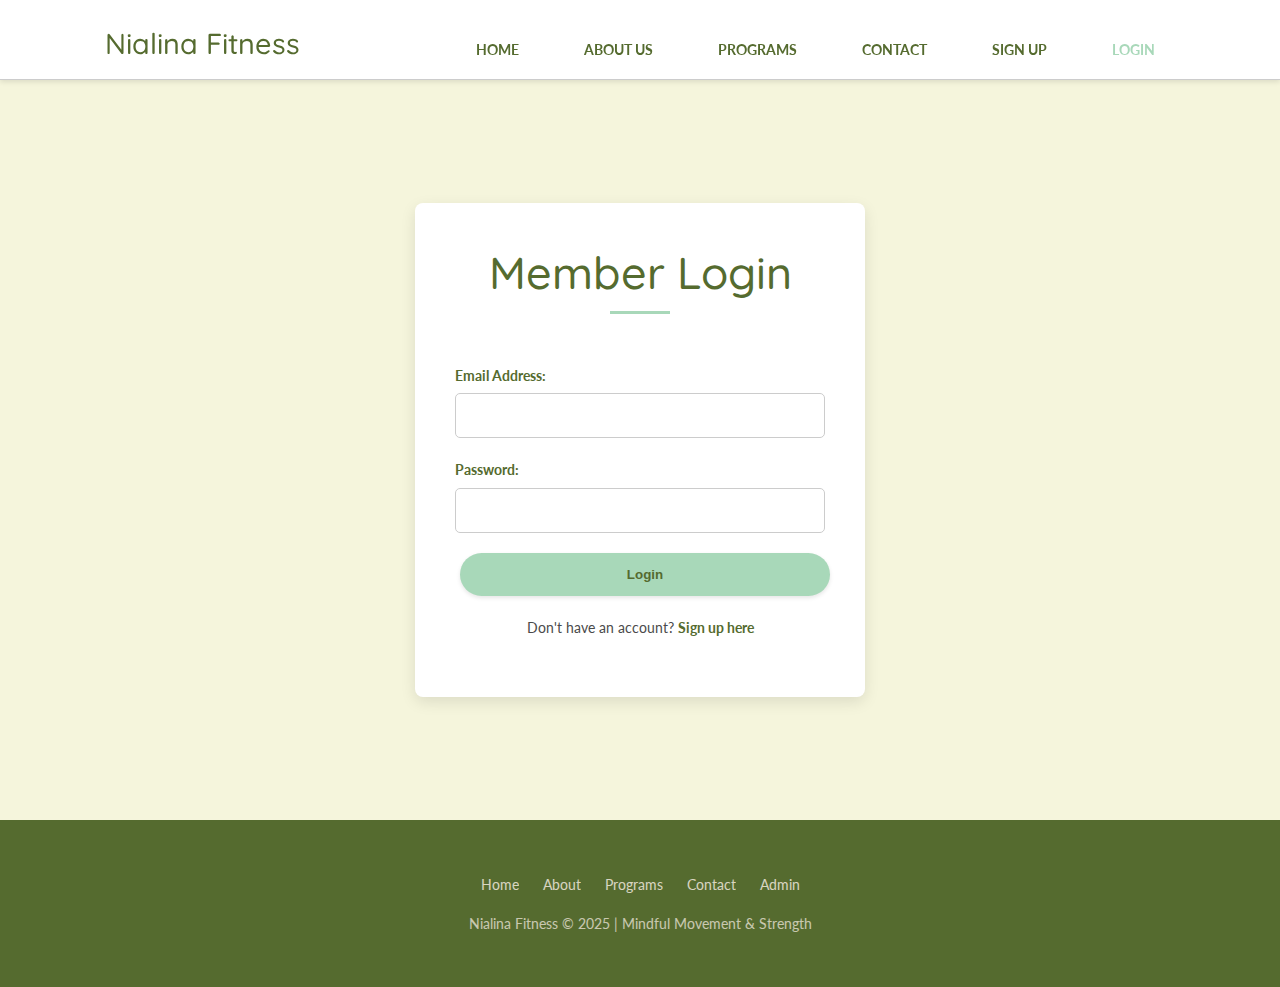
<file: Login.html>
<!DOCTYPE html>
<html lang="en">
<head>
    <meta charset="UTF-8">
    <meta name="viewport" content="width=device-width, initial-scale=1.0">
    <title>Login - Nialina Fitness</title>
    <link rel="preconnect" href="https://fonts.googleapis.com">
    <link rel="preconnect" href="https://fonts.gstatic.com" crossorigin>
    <link href="https://fonts.googleapis.com/css2?family=Lato:wght@300;400;700&family=Quicksand:wght@300;400;500&display=swap" rel="stylesheet">
    <link rel="stylesheet" href="NialinaStyle.css"> 
    <style>
        /* Move styles to NialinaStyle.css */
        :root { --bg-beige: #F5F5DC; --bg-soft-white: #FAF0E6; --pastel-green: #A8D8B9; --dark-green: #556B2F; --text-color: #4a4a4a; --light-grey: #ccc; --white: #ffffff; --shadow-color: rgba(0, 0, 0, 0.1); }
        * { margin: 0; padding: 0; box-sizing: border-box; }
        body { font-family: 'Lato', sans-serif; line-height: 1.7; color: var(--text-color); background-color: var(--bg-soft-white); }
        h1, h2, h3 { font-family: 'Quicksand', sans-serif; color: var(--dark-green); font-weight: 500; }
        .container { width: 85%; max-width: 1100px; margin: auto; overflow: hidden; padding: 20px 0; }
        header { background: var(--white); color: var(--dark-green); padding-top: 20px; min-height: 80px; border-bottom: 1px solid var(--light-grey); position: sticky; top: 0; z-index: 1000; box-shadow: 0 2px 5px var(--shadow-color); }
        header #branding { float: left; margin-top: 5px; }
        header #branding h1 { margin: 0; font-size: 1.8em; }
        header #branding h1 a { color: var(--dark-green); text-decoration: none; }
        header nav { float: right; margin-top: 15px; }
        header nav ul { margin: 0; padding: 0; list-style: none; }
        header nav ul li { display: inline; padding: 0 15px 0 15px; }
        header nav ul li a { color: var(--dark-green); text-decoration: none; text-transform: uppercase; font-size: 0.9em; font-weight: 700; transition: color 0.3s ease; }
        header nav ul li a:hover, header nav ul li.current a { color: var(--pastel-green); }
        .section { padding: 60px 0; text-align: center; }
         #auth-form-section { background-color: var(--bg-beige); min-height: calc(100vh - 160px); display: flex; align-items: center; justify-content: center;}
         #auth-form-section form { width: 100%; max-width: 450px; margin: 20px auto; padding: 40px; background: var(--white); border-radius: 8px; box-shadow: 0 5px 15px var(--shadow-color); }
        .form-group { margin-bottom: 20px; }
        .form-group label { display: block; margin-bottom: 5px; color: var(--dark-green); font-weight: bold; text-align: left; }
        .form-group input[type="text"], .form-group input[type="email"], .form-group input[type="password"] { width: 100%; padding: 12px; border: 1px solid var(--light-grey); border-radius: 5px; font-family: 'Lato', sans-serif; font-size: 1em; }
        .button { display: inline-block; background: var(--pastel-green); color: var(--dark-green); padding: 12px 25px; text-decoration: none; border-radius: 25px; margin: 5px; font-weight: 700; border: 2px solid transparent; transition: all 0.3s ease; cursor: pointer; }
        .button:hover { background: var(--dark-green); color: var(--white); transform: translateY(-2px); box-shadow: 0 4px 8px rgba(0,0,0,0.15); }
         #auth-form-section form .button { display: block; width: 100%; border: none; margin-top: 10px;}
         .form-link { text-align: center; margin-top: 20px; font-size: 0.9em; }
         .form-link a { color: var(--dark-green); text-decoration: none; font-weight: bold; }
         .form-link a:hover { text-decoration: underline; }
        footer { padding: 30px 20px; color: var(--bg-soft-white); background-color: var(--dark-green); text-align: center; }
        footer nav ul { margin-bottom: 15px; }
        footer nav ul li { display: inline; padding: 0 10px; }
        footer nav ul li a { color: var(--bg-soft-white); text-decoration: none; transition: color 0.3s ease; }
        footer nav ul li a:hover { color: var(--pastel-green); }
        footer p { font-size: 0.9em; }
         /* Responsive */
         @media(max-width: 768px) {
             header #branding, header nav { float: none; text-align: center; width: 100%; }
             header nav ul li { display: block; padding: 8px 0; }
        }
         @media(max-width: 480px) {
             .container { width: 95%; }
             #auth-form-section form { width: 90%; padding: 30px; }
             .section h2 { font-size: 2em; }
             .button { padding: 10px 18px; font-size: 0.9em; }
        }
    </style>
</head>
<body>
     <header>
        <div class="container">
            <div id="branding">
                <h1><a href="index.html">Nialina Fitness</a></h1>
            </div>
            <nav>
                <ul>
                    <li><a href="index.html">Home</a></li>
                    <li><a href="about.html">About Us</a></li>
                    <li><a href="programs.html">Programs</a></li>
                    <li><a href="contactpage.html">Contact</a></li>
                    <li><a href="signup.html">Sign Up</a></li>
                    <li class="current"><a href="loginpage.html">Login</a></li>
                </ul>
            </nav>
        </div>
    </header>

    <section id="auth-form-section" class="section">
        <div class="container">
             <form action="#" method="POST"> <h2>Member Login</h2>
                 <div class="form-group">
                    <label for="email">Email Address:</label>
                    <input type="email" id="email" name="email" required>
                </div>
                <div class="form-group">
                    <label for="password">Password:</label>
                    <input type="password" id="password" name="password" required>
                </div>
                 <button type="submit" class="button">Login</button>
                <p class="form-link">Don't have an account? <a href="signup.html">Sign up here</a></p>
                </form>
        </div>
    </section>

    <footer>
        <div class="container">
             <nav>
                <ul>
                    <li><a href="index.html">Home</a></li>
                    <li><a href="about.html">About</a></li>
                    <li><a href="programs.html">Programs</a></li>
                    <li><a href="contact.html">Contact</a></li>
                    <li><a href="admin_login.html">Admin</a></li>
                </ul>
            </nav>
            <p>Nialina Fitness &copy; 2025 | Mindful Movement & Strength</p>
        </div>
    </footer>
</body>
</html>
</file>
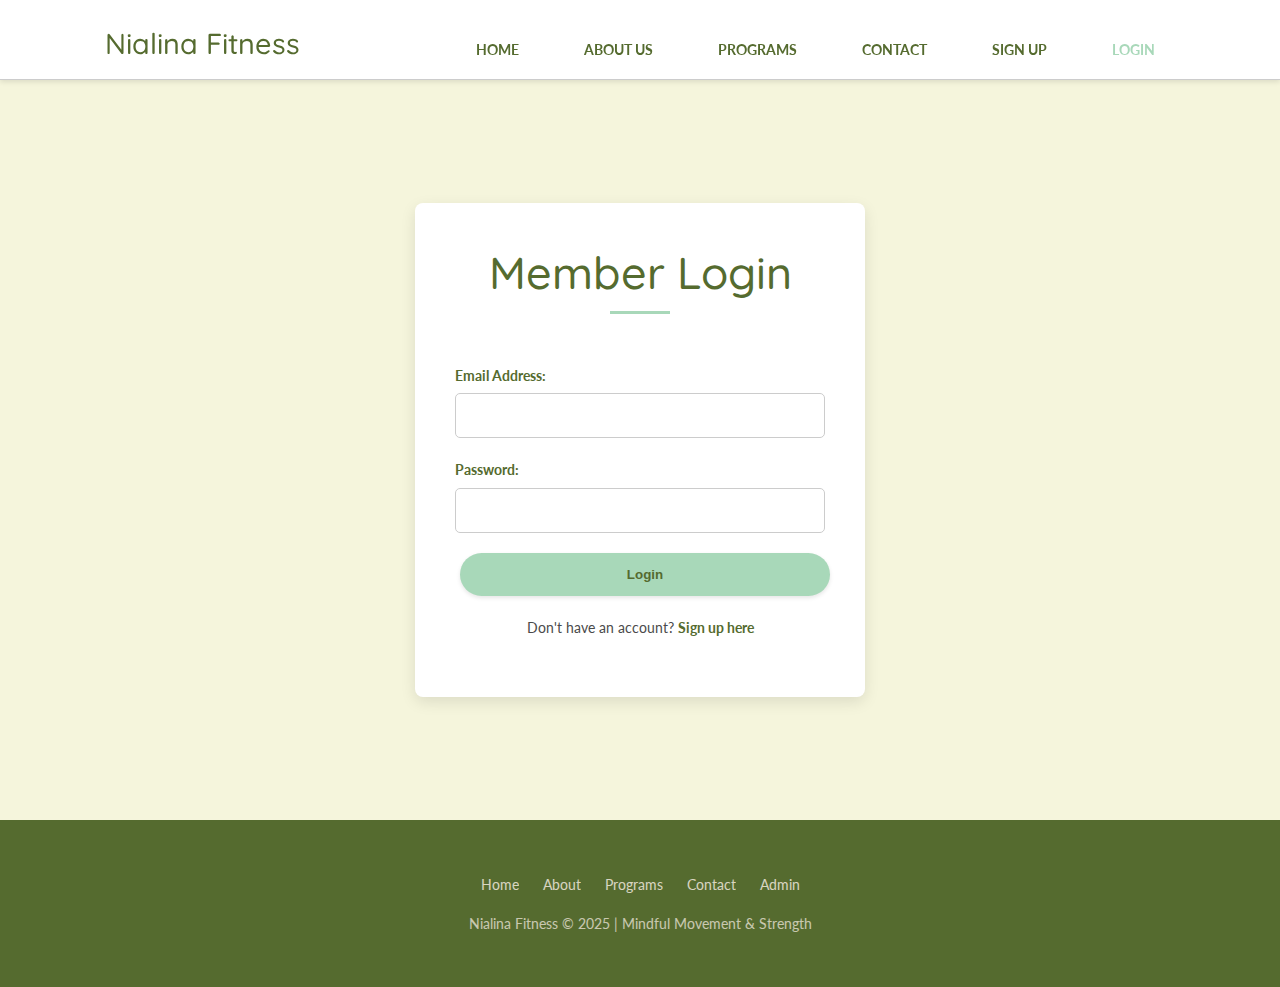
<file: LoginPage.html>
<!DOCTYPE html>
<html lang="en">
<head>
    <meta charset="UTF-8">
    <meta name="viewport" content="width=device-width, initial-scale=1.0">
    <title>Login - Nialina Fitness</title>
    <link rel="preconnect" href="https://fonts.googleapis.com">
    <link rel="preconnect" href="https://fonts.gstatic.com" crossorigin>
    <link href="https://fonts.googleapis.com/css2?family=Lato:wght@300;400;700&family=Quicksand:wght@300;400;500&display=swap" rel="stylesheet">
    <link rel="stylesheet" href="NialinaStyle.css"> 
    <style>
        /* Move styles to NialinaStyle.css */
        :root { --bg-beige: #F5F5DC; --bg-soft-white: #FAF0E6; --pastel-green: #A8D8B9; --dark-green: #556B2F; --text-color: #4a4a4a; --light-grey: #ccc; --white: #ffffff; --shadow-color: rgba(0, 0, 0, 0.1); }
        * { margin: 0; padding: 0; box-sizing: border-box; }
        body { font-family: 'Lato', sans-serif; line-height: 1.7; color: var(--text-color); background-color: var(--bg-soft-white); }
        h1, h2, h3 { font-family: 'Quicksand', sans-serif; color: var(--dark-green); font-weight: 500; }
        .container { width: 85%; max-width: 1100px; margin: auto; overflow: hidden; padding: 20px 0; }
        header { background: var(--white); color: var(--dark-green); padding-top: 20px; min-height: 80px; border-bottom: 1px solid var(--light-grey); position: sticky; top: 0; z-index: 1000; box-shadow: 0 2px 5px var(--shadow-color); }
        header #branding { float: left; margin-top: 5px; }
        header #branding h1 { margin: 0; font-size: 1.8em; }
        header #branding h1 a { color: var(--dark-green); text-decoration: none; }
        header nav { float: right; margin-top: 15px; }
        header nav ul { margin: 0; padding: 0; list-style: none; }
        header nav ul li { display: inline; padding: 0 15px 0 15px; }
        header nav ul li a { color: var(--dark-green); text-decoration: none; text-transform: uppercase; font-size: 0.9em; font-weight: 700; transition: color 0.3s ease; }
        header nav ul li a:hover, header nav ul li.current a { color: var(--pastel-green); }
        .section { padding: 60px 0; text-align: center; }
         #auth-form-section { background-color: var(--bg-beige); min-height: calc(100vh - 160px); display: flex; align-items: center; justify-content: center;}
         #auth-form-section form { width: 100%; max-width: 450px; margin: 20px auto; padding: 40px; background: var(--white); border-radius: 8px; box-shadow: 0 5px 15px var(--shadow-color); }
        .form-group { margin-bottom: 20px; }
        .form-group label { display: block; margin-bottom: 5px; color: var(--dark-green); font-weight: bold; text-align: left; }
        .form-group input[type="text"], .form-group input[type="email"], .form-group input[type="password"] { width: 100%; padding: 12px; border: 1px solid var(--light-grey); border-radius: 5px; font-family: 'Lato', sans-serif; font-size: 1em; }
        .button { display: inline-block; background: var(--pastel-green); color: var(--dark-green); padding: 12px 25px; text-decoration: none; border-radius: 25px; margin: 5px; font-weight: 700; border: 2px solid transparent; transition: all 0.3s ease; cursor: pointer; }
        .button:hover { background: var(--dark-green); color: var(--white); transform: translateY(-2px); box-shadow: 0 4px 8px rgba(0,0,0,0.15); }
         #auth-form-section form .button { display: block; width: 100%; border: none; margin-top: 10px;}
         .form-link { text-align: center; margin-top: 20px; font-size: 0.9em; }
         .form-link a { color: var(--dark-green); text-decoration: none; font-weight: bold; }
         .form-link a:hover { text-decoration: underline; }
        footer { padding: 30px 20px; color: var(--bg-soft-white); background-color: var(--dark-green); text-align: center; }
        footer nav ul { margin-bottom: 15px; }
        footer nav ul li { display: inline; padding: 0 10px; }
        footer nav ul li a { color: var(--bg-soft-white); text-decoration: none; transition: color 0.3s ease; }
        footer nav ul li a:hover { color: var(--pastel-green); }
        footer p { font-size: 0.9em; }
         /* Responsive */
         @media(max-width: 768px) {
             header #branding, header nav { float: none; text-align: center; width: 100%; }
             header nav ul li { display: block; padding: 8px 0; }
        }
         @media(max-width: 480px) {
             .container { width: 95%; }
             #auth-form-section form { width: 90%; padding: 30px; }
             .section h2 { font-size: 2em; }
             .button { padding: 10px 18px; font-size: 0.9em; }
        }
    </style>
</head>
<body>
     <header>
        <div class="container">
            <div id="branding">
                <h1><a href="index.html">Nialina Fitness</a></h1>
            </div>
            <nav>
                <ul>
                    <li><a href="index.html">Home</a></li>
                    <li><a href="about.html">About Us</a></li>
                    <li><a href="programs.html">Programs</a></li>
                    <li><a href="contact.html">Contact</a></li>
                    <li><a href="signup.html">Sign Up</a></li>
                    <li class="current"><a href="login.html">Login</a></li>
                </ul>
            </nav>
        </div>
    </header>

    <section id="auth-form-section" class="section">
        <div class="container">
             <form action="#" method="POST"> <h2>Member Login</h2>
                 <div class="form-group">
                    <label for="email">Email Address:</label>
                    <input type="email" id="email" name="email" required>
                </div>
                <div class="form-group">
                    <label for="password">Password:</label>
                    <input type="password" id="password" name="password" required>
                </div>
                 <button type="submit" class="button">Login</button>
                <p class="form-link">Don't have an account? <a href="signup.html">Sign up here</a></p>
                </form>
        </div>
    </section>

    <footer>
        <div class="container">
             <nav>
                <ul>
                    <li><a href="index.html">Home</a></li>
                    <li><a href="about.html">About</a></li>
                    <li><a href="programs.html">Programs</a></li>
                    <li><a href="contact.html">Contact</a></li>
                    <li><a href="admin_login.html">Admin</a></li>
                </ul>
            </nav>
            <p>Nialina Fitness &copy; 2025 | Mindful Movement & Strength</p>
        </div>
    </footer>
</body>
</html>
</file>
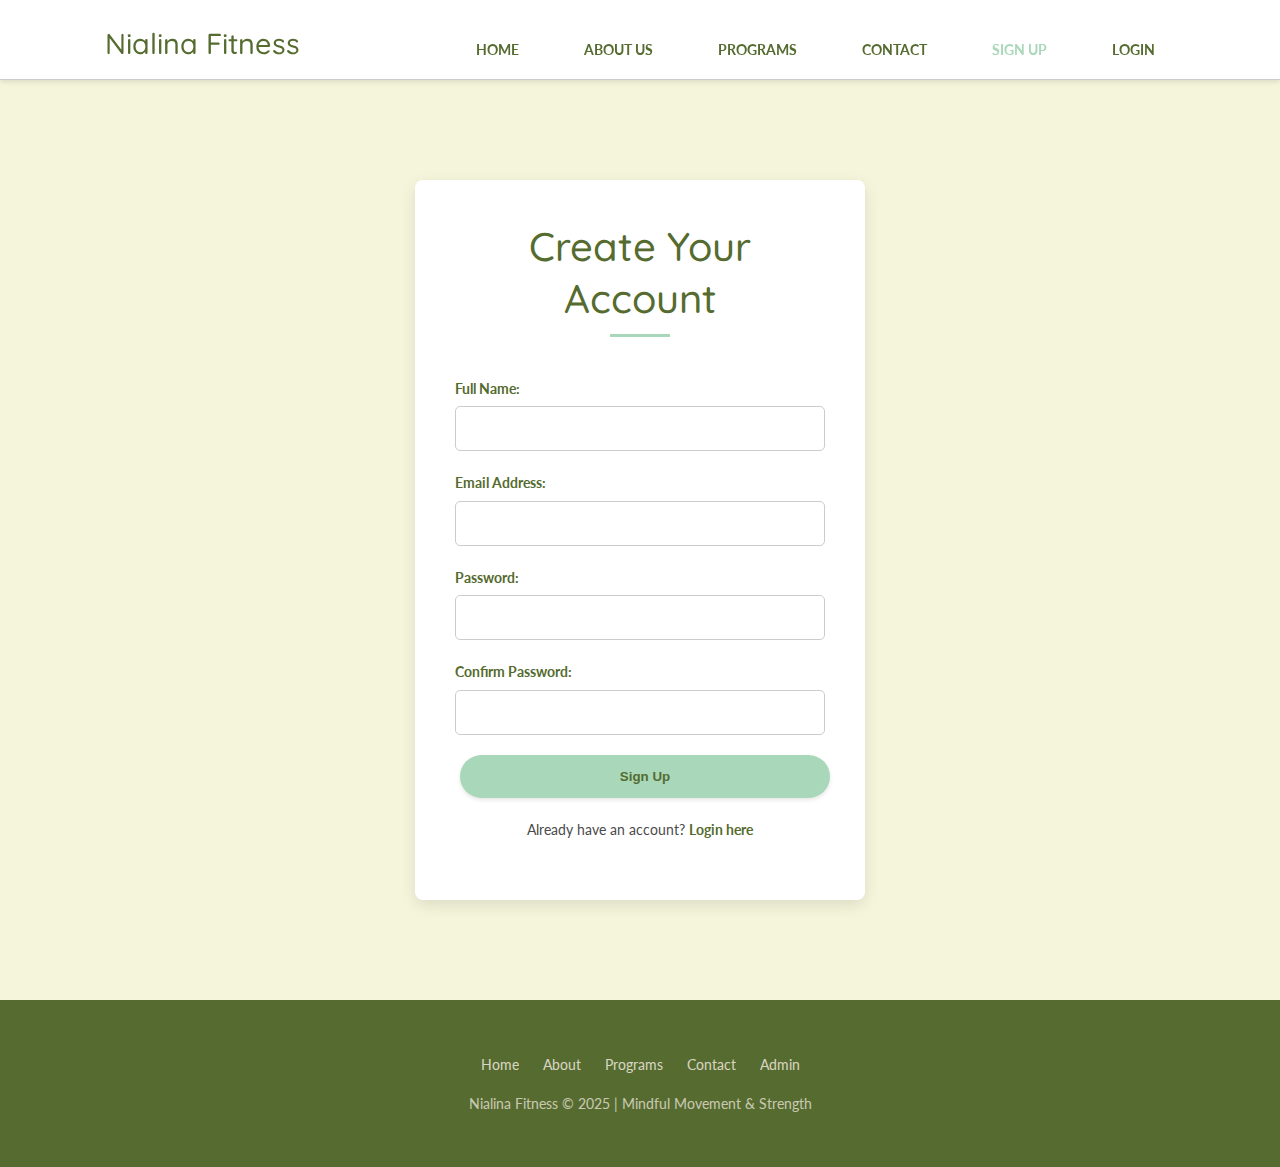
<file: Signup.html>
<!DOCTYPE html>
<html lang="en">
<head>
    <meta charset="UTF-8">
    <meta name="viewport" content="width=device-width, initial-scale=1.0">
    <title>Sign Up - Nialina Fitness</title>
    <link rel="preconnect" href="https://fonts.googleapis.com">
    <link rel="preconnect" href="https://fonts.gstatic.com" crossorigin>
    <link href="https://fonts.googleapis.com/css2?family=Lato:wght@300;400;700&family=Quicksand:wght@300;400;500&display=swap" rel="stylesheet">
    <link rel="stylesheet" href="NialinaStyle.css"> 
     <style>
        /* Move styles to NialinaStyle.css */
         :root { --bg-beige: #F5F5DC; --bg-soft-white: #FAF0E6; --pastel-green: #A8D8B9; --dark-green: #556B2F; --text-color: #4a4a4a; --light-grey: #ccc; --white: #ffffff; --shadow-color: rgba(0, 0, 0, 0.1); }
        * { margin: 0; padding: 0; box-sizing: border-box; }
        body { font-family: 'Lato', sans-serif; line-height: 1.7; color: var(--text-color); background-color: var(--bg-soft-white); }
        h1, h2, h3 { font-family: 'Quicksand', sans-serif; color: var(--dark-green); font-weight: 500; }
        .container { width: 85%; max-width: 1100px; margin: auto; overflow: hidden; padding: 20px 0; }
        header { background: var(--white); color: var(--dark-green); padding-top: 20px; min-height: 80px; border-bottom: 1px solid var(--light-grey); position: sticky; top: 0; z-index: 1000; box-shadow: 0 2px 5px var(--shadow-color); }
        header #branding { float: left; margin-top: 5px; }
        header #branding h1 { margin: 0; font-size: 1.8em; }
        header #branding h1 a { color: var(--dark-green); text-decoration: none; }
        header nav { float: right; margin-top: 15px; }
        header nav ul { margin: 0; padding: 0; list-style: none; }
        header nav ul li { display: inline; padding: 0 15px 0 15px; }
        header nav ul li a { color: var(--dark-green); text-decoration: none; text-transform: uppercase; font-size: 0.9em; font-weight: 700; transition: color 0.3s ease; }
        header nav ul li a:hover, header nav ul li.current a { color: var(--pastel-green); }
        .section { padding: 60px 0; text-align: center; }
        .section h2 { margin-bottom: 40px; font-size: 2.5em; }
         #auth-form-section { background-color: var(--bg-beige); min-height: calc(100vh - 160px); /* Adjust based on header/footer height */ display: flex; align-items: center; justify-content: center;}
         #auth-form-section form { width: 100%; max-width: 450px; margin: 20px auto; padding: 40px; background: var(--white); border-radius: 8px; box-shadow: 0 5px 15px var(--shadow-color); }
        .form-group { margin-bottom: 20px; }
        .form-group label { display: block; margin-bottom: 5px; color: var(--dark-green); font-weight: bold; text-align: left; }
        .form-group input[type="text"], .form-group input[type="email"], .form-group input[type="password"] { width: 100%; padding: 12px; border: 1px solid var(--light-grey); border-radius: 5px; font-family: 'Lato', sans-serif; font-size: 1em; }
        .button { display: inline-block; background: var(--pastel-green); color: var(--dark-green); padding: 12px 25px; text-decoration: none; border-radius: 25px; margin: 5px; font-weight: 700; border: 2px solid transparent; transition: all 0.3s ease; cursor: pointer; }
        .button:hover { background: var(--dark-green); color: var(--white); transform: translateY(-2px); box-shadow: 0 4px 8px rgba(0,0,0,0.15); }
         #auth-form-section form .button { display: block; width: 100%; border: none; margin-top: 10px;}
         .form-link { text-align: center; margin-top: 20px; font-size: 0.9em; }
         .form-link a { color: var(--dark-green); text-decoration: none; font-weight: bold; }
         .form-link a:hover { text-decoration: underline; }
        footer { padding: 30px 20px; color: var(--bg-soft-white); background-color: var(--dark-green); text-align: center; }
        footer nav ul { margin-bottom: 15px; }
        footer nav ul li { display: inline; padding: 0 10px; }
        footer nav ul li a { color: var(--bg-soft-white); text-decoration: none; transition: color 0.3s ease; }
        footer nav ul li a:hover { color: var(--pastel-green); }
        footer p { font-size: 0.9em; }
         /* Responsive */
         @media(max-width: 768px) {
             header #branding, header nav { float: none; text-align: center; width: 100%; }
             header nav ul li { display: block; padding: 8px 0; }
        }
         @media(max-width: 480px) {
             .container { width: 95%; }
             #auth-form-section form { width: 90%; padding: 30px; }
             .section h2 { font-size: 2em; }
             .button { padding: 10px 18px; font-size: 0.9em; }
        }
    </style>
</head>
<body>
    <header>
        <div class="container">
            <div id="branding">
                <h1><a href="index.html">Nialina Fitness</a></h1>
            </div>
            <nav>
                <ul>
                    <li><a href="index.html">Home</a></li>
                    <li><a href="about.html">About Us</a></li>
                    <li><a href="programs.html">Programs</a></li>
                    <li><a href="contact.html">Contact</a></li>
                    <li class="current"><a href="signup.html">Sign Up</a></li>
                    <li><a href="login.html">Login</a></li>
                </ul>
            </nav>
        </div>
    </header>

    <section id="auth-form-section" class="section">
        <div class="container">
            <form action="#" method="POST"> <h2>Create Your Account</h2>
                 <div class="form-group">
                    <label for="fullname">Full Name:</label>
                    <input type="text" id="fullname" name="fullname" required>
                </div>
                <div class="form-group">
                    <label for="email">Email Address:</label>
                    <input type="email" id="email" name="email" required>
                </div>
                <div class="form-group">
                    <label for="password">Password:</label>
                    <input type="password" id="password" name="password" required>
                </div>
                 <div class="form-group">
                    <label for="confirm_password">Confirm Password:</label>
                    <input type="password" id="confirm_password" name="confirm_password" required>
                </div>
                <button type="submit" class="button">Sign Up</button>
                <p class="form-link">Already have an account? <a href="login.html">Login here</a></p>
            </form>
        </div>
    </section>

    <footer>
        <div class="container">
             <nav>
                <ul>
                    <li><a href="index.html">Home</a></li>
                    <li><a href="about.html">About</a></li>
                    <li><a href="programs.html">Programs</a></li>
                    <li><a href="contact.html">Contact</a></li>
                    <li><a href="admin_login.html">Admin</a></li>
                </ul>
            </nav>
            <p>Nialina Fitness &copy; 2025 | Mindful Movement & Strength</p>
        </div>
    </footer>

</body>
</html>
</file>
<file: NialinaStyle.css>
/* Nialina Fitness - NialinaStyle.css */

/* --- Google Font Import --- */
@import url('https://fonts.googleapis.com/css2?family=Lato:wght@300;400;700&family=Quicksand:wght@300;400;500&display=swap');

/* --- CSS Variables (Theme Colors & Fonts) --- */
:root {
    --bg-beige: #F5F5DC;
    --bg-soft-white: #FAF0E6;
    --pastel-green: #A8D8B9;
    --dark-green: #556B2F;
    --text-color: #4a4a4a;
    --light-grey: #e0e0e0; /* Slightly softer grey */
    --white: #ffffff;
    --shadow-color: rgba(0, 0, 0, 0.08); /* Softer shadow */
    --shadow-hover-color: rgba(0, 0, 0, 0.15); /* Slightly darker shadow on hover */
    --admin-heading-color: #b22222;

    --font-primary: 'Lato', sans-serif;
    --font-secondary: 'Quicksand', sans-serif;

    /* Added transition timing */
    --transition-speed: 0.3s;
    --transition-timing: ease-in-out;
}

/* --- Basic Reset --- */
*, *::before, *::after { /* Include pseudo-elements in reset */
    margin: 0;
    padding: 0;
    box-sizing: border-box;
}

/* --- General Body Styling --- */
html {
    scroll-behavior: smooth; /* --- Cool: Smooth scrolling for anchor links --- */
}

body {
    font-family: var(--font-primary);
    line-height: 1.7;
    color: var(--text-color);
    background-color: var(--bg-soft-white);
    font-size: 16px;
    overflow-x: hidden; /* Prevent horizontal scroll */
}

h1, h2, h3, h4, h5, h6 {
    font-family: var(--font-secondary);
    color: var(--dark-green);
    font-weight: 500;
    margin-bottom: 0.8em;
    line-height: 1.3; /* Added line-height for headings */
}

p {
    margin-bottom: 1.2em; /* Slightly more space */
}

a {
    color: var(--pastel-green);
    text-decoration: none;
    transition: color var(--transition-speed) var(--transition-timing);
}

a:hover {
    color: var(--dark-green);
}

img {
    max-width: 100%;
    height: auto;
    display: block;
}

ul, ol {
    margin-bottom: 1em;
    padding-left: 20px;
}

/* --- Utility Classes --- */
.text-center {
    text-align: center;
}
.mt-1 { margin-top: 1rem; }
.mt-2 { margin-top: 2rem; }
.mb-1 { margin-bottom: 1rem; }
.mb-2 { margin-bottom: 2rem; }


/* --- Container --- */
.container {
    width: 90%; /* Increased default width */
    max-width: 1140px; /* Standard max width */
    margin: auto;
    padding: 20px 15px; /* Added horizontal padding */
}

/* --- Header Styling --- */
header {
    background: var(--white);
    color: var(--dark-green);
    padding: 10px 0; /* Reduced padding */
    min-height: 70px; /* Slightly reduced height */
    border-bottom: 1px solid var(--light-grey);
    position: sticky;
    top: 0;
    z-index: 1000;
    box-shadow: 0 2px 5px var(--shadow-color);
    transition: padding var(--transition-speed) var(--transition-timing); /* --- Cool: Transition for potential scroll effects --- */
}


/* --- Header Styling --- */
header {
    /* ... (your existing header styles) ... */
}

header.scrolled { /* Added right after the main header style */
    padding: var(--space-xs) 0;
    background: rgba(255, 255, 255, 0.95);
    box-shadow: 0 4px 12px var(--shadow-hover-color);
}

header .container {
   /* ... */
}
/* ... (rest of header styles like #branding, nav etc.) ... */

/* Add class on scroll if desired via JS
body.scrolled header {
    padding: 5px 0;
    box-shadow: 0 3px 8px var(--shadow-hover-color);
} */

header .container {
    display: flex;
    justify-content: space-between;
    align-items: center;
    width: 100%;
    padding: 0 15px; /* Consistent padding */
}


header #branding h1 {
    margin: 0;
    font-size: clamp(1.5em, 4vw, 1.8em); /* --- Cool: Responsive font size --- */
}

header #branding h1 a {
     color: var(--dark-green);
     text-decoration: none;
     transition: color var(--transition-speed) var(--transition-timing);
}
header #branding h1 a:hover {
     color: var(--pastel-green);
}

/* --- Navigation Styling --- */
header nav ul {
    margin: 0;
    padding: 0;
    list-style: none;
    display: flex; /* Use flex for nav items */
}

header nav ul li {
    margin-left: clamp(10px, 2vw, 25px); /* --- Cool: Responsive spacing --- */
}

header nav ul li a {
    color: var(--dark-green);
    text-decoration: none;
    text-transform: uppercase;
    font-size: clamp(0.8em, 1.5vw, 0.9em); /* Responsive font size */
    font-weight: 700;
    padding: 8px 5px; /* Adjusted padding */
    position: relative;
    transition: color var(--transition-speed) var(--transition-timing);
    overflow: hidden; /* Needed for underline effect */
}

header nav ul li a:hover,
header nav ul li.current a {
    color: var(--pastel-green);
}

/* --- Cool: Underline effect --- */
header nav ul li a::after {
    content: '';
    display: block;
    width: 100%; /* Full width */
    height: 2px;
    background: var(--pastel-green);
    transition: transform var(--transition-speed) var(--transition-timing);
    position: absolute;
    bottom: 0;
    left: 0;
    transform: scaleX(0); /* Start scaled down */
    transform-origin: left; /* Grow from left */
}

header nav ul li a:hover::after,
header nav ul li.current a::after {
    transform: scaleX(1); /* Scale up on hover/current */
}


/* --- Hero Section Styling (Homepage) --- */
#hero {
    min-height: 60vh; /* Use viewport height */
    max-height: 550px; /* Set a max height */
    background: linear-gradient(rgba(0, 0, 0, 0.35), rgba(0, 0, 0, 0.35)), url('https://placehold.co/1600x700/A8D8B9/556B2F?text=Nialina+Fitness') no-repeat center center/cover; /* Higher res placeholder */
    color: var(--white);
    display: flex;
    flex-direction: column;
    justify-content: center;
    align-items: center;
    padding: 40px 20px;
    text-align: center;
}

#hero h1 {
    margin-top: 0;
    font-size: clamp(2.5em, 6vw, 4em); /* Responsive font size */
    margin-bottom: 0.5em;
    color: var(--white);
    text-shadow: 2px 2px 6px rgba(0,0,0,0.6); /* Enhanced shadow */
    /* --- Cool: Subtle entrance animation --- */
    animation: fadeInDown 1s ease-out both;
}

#hero p {
    font-size: clamp(1.1em, 2.5vw, 1.3em); /* Responsive font size */
    margin-bottom: 1.5em;
    max-width: 650px;
    line-height: 1.6;
     /* --- Cool: Subtle entrance animation --- */
    animation: fadeInUp 1s 0.3s ease-out both; /* Delayed */
}

#hero .button-group { /* Wrapper for buttons if needed */
     /* --- Cool: Subtle entrance animation --- */
     animation: fadeInUp 1s 0.6s ease-out both; /* More delayed */
}

/* --- Button Styling --- */
.button {
    display: inline-block;
    background: var(--pastel-green);
    color: var(--dark-green);
    padding: 12px 30px; /* More padding */
    text-decoration: none;
    border-radius: 30px; /* Fully rounded */
    margin: 8px; /* Increased margin */
    font-weight: 700;
    border: 2px solid var(--pastel-green); /* Use border color */
    transition: all var(--transition-speed) var(--transition-timing);
    cursor: pointer;
    text-align: center;
    box-shadow: 0 2px 4px var(--shadow-color); /* Base shadow */
}

/* --- Cool: Enhanced Button Hover --- */
.button:hover {
    background: var(--dark-green);
    color: var(--white);
    border-color: var(--dark-green); /* Match background */
    transform: translateY(-3px) scale(1.03); /* Lift and slightly enlarge */
    box-shadow: 0 6px 12px var(--shadow-hover-color); /* Stronger shadow */
}
/* Button Variant - Outline */
.button.button-outline {
    background: transparent;
    color: var(--dark-green);
    border-color: var(--dark-green);
}
.button.button-outline:hover {
     background: var(--dark-green);
     color: var(--white);
}


/* --- General Section Styling --- */
.section {
    padding: clamp(40px, 8vw, 80px) 15px; /* Responsive padding */
    text-align: center;
    overflow: hidden; /* Hide overflow for animations */
}
/* Alternate background color for sections */
.section:nth-of-type(even) {
    background-color: var(--bg-beige);
}
/* Adjusting the logic for first/last section background if needed */
/* Example: Giving specific sections dedicated backgrounds */
#intro, #contact-info, #enquiry, #map-location {
    background-color: var(--bg-soft-white); /* Ensure these are not beige */
}
#training-packages, #auth-form-section {
    background-color: var(--bg-beige); /* Ensure these are beige */
}


.section h2 {
    margin-bottom: clamp(30px, 5vw, 50px); /* Responsive margin */
    font-size: clamp(2em, 5vw, 2.8em); /* Responsive heading */
    position: relative;
    display: inline-block; /* Needed for pseudo-element */
}
/* --- Cool: Underline accent for H2 --- */
.section h2::after {
    content: '';
    display: block;
    width: 60px;
    height: 3px;
    background: var(--pastel-green);
    margin: 10px auto 0 auto; /* Center below heading */
}

.section h3 {
    margin-bottom: clamp(15px, 3vw, 25px);
    font-size: clamp(1.5em, 4vw, 2em);
}

/* General paragraph styling within sections */
.section > .container > p:not([class]) { /* Target paragraphs without specific classes */
     text-align: center;
     max-width: 700px;
     margin-left: auto;
     margin-right: auto;
     font-size: clamp(1em, 1.8vw, 1.1em); /* Responsive text */
     line-height: 1.8;
}

/* --- Page Title Section Styling --- */
.page-title-section {
    padding: clamp(30px, 6vw, 50px) 0;
    background-color: var(--bg-beige);
    text-align: center;
}
.page-title-section h2 {
    margin-bottom: 0.5em;
}
.page-title-section p {
    font-size: clamp(1em, 2vw, 1.1em);
    color: var(--dark-green);
    margin-bottom: 0;
    text-align: center;
}


/* --- Training Packages Styling --- */
.packages, .features {
    display: grid; /* --- Cool: Using Grid Layout --- */
    grid-template-columns: repeat(auto-fit, minmax(280px, 1fr)); /* Responsive columns */
    gap: 30px; /* Gap between grid items */
    margin-top: 20px;
}

.package-box, .feature-box {
    /* width/flex-basis removed - handled by grid */
    padding: 30px 25px;
    background: var(--white);
    border-radius: 15px; /* More rounded */
    box-shadow: 0 4px 10px var(--shadow-color);
    text-align: left;
    transition: all var(--transition-speed) var(--transition-timing);
    display: flex;
    flex-direction: column;
    border: 1px solid transparent; /* Base border */
    /* --- Cool: Subtle entrance animation for cards --- */
    opacity: 0;
    transform: translateY(20px);
    animation: fadeInUp 0.6s ease-out forwards;
}
/* Stagger animation delays for cards */
.package-box:nth-child(1), .feature-box:nth-child(1) { animation-delay: 0.1s; }
.package-box:nth-child(2), .feature-box:nth-child(2) { animation-delay: 0.2s; }
.package-box:nth-child(3), .feature-box:nth-child(3) { animation-delay: 0.3s; }
/* Add more if needed */

.package-box > *:last-child {
     margin-top: auto; /* Push button to bottom */
}

/* --- Cool: Enhanced Package Box Hover --- */
.package-box:hover, .feature-box:hover {
     transform: translateY(-8px); /* More lift */
     box-shadow: 0 10px 20px var(--shadow-hover-color); /* More shadow */
     border-color: var(--pastel-green); /* Highlight border */
}

.package-box h3, .feature-box h3 {
    margin-bottom: 15px;
    font-size: clamp(1.4em, 3vw, 1.6em); /* Responsive */
    text-align: center;
}
.package-box p, .feature-box p {
    margin-bottom: 15px;
    font-size: 0.95em;
    text-align: left;
    flex-grow: 1; /* Allow paragraphs to grow if needed */
}
.package-box ul {
    list-style: none;
    padding-left: 0;
    margin-bottom: 25px; /* More space before button */
}
.package-box ul li {
    margin-bottom: 10px; /* More space between items */
    position: relative;
    padding-left: 28px;
    font-size: 0.9em;
}
/* Custom bullet point */
.package-box ul li::before {
    content: '✓';
    color: var(--pastel-green);
    font-size: 1em;
    font-weight: bold;
    position: absolute;
    left: 0;
    top: 1px;
    transition: transform var(--transition-speed) var(--transition-timing); /* --- Cool: Add transition to bullet --- */
}
.package-box:hover ul li::before {
    transform: scale(1.2); /* --- Cool: Scale bullet on hover --- */
}

.package-box .button {
    display: block;
    width: fit-content;
    margin: 20px auto 0 auto;
}

/* --- Program Item Styling (Programs Page) --- */
/* Reuse package-box style or create specific */
.program-item {
    background: var(--white);
    padding: 30px;
    border-radius: 15px;
    box-shadow: 0 4px 10px var(--shadow-color);
    margin-bottom: 30px;
    text-align: left;
}
.program-item h3 {
    margin-bottom: 15px;
}
.program-item p {
    margin-bottom: 10px;
}
.program-item ul {
    list-style: disc;
    margin-left: 20px;
    margin-bottom: 15px;
}
.program-item strong {
    color: var(--dark-green);
}


/* --- Forms Styling (Generic - applied to Enquiry, Contact, Auth) --- */
/* Section wrappers */
#enquiry, #contact-info, #auth-form-section {
     background-color: var(--white); /* Default */
}
#auth-form-section {
     background-color: var(--bg-beige);
     min-height: calc(100vh - 140px); /* Adjusted for potentially smaller header/footer */
     display: flex;
     align-items: center;
     justify-content: center;
     padding: 60px 15px; /* Ensure padding */
}
#contact-info {
     background-color: var(--bg-soft-white); /* Match body */
}

/* General Form Styling */
.form-container {
     max-width: 650px; /* Slightly wider default */
     margin: 20px auto;
     padding: clamp(25px, 5vw, 40px); /* Responsive padding */
     background: var(--bg-soft-white);
     border-radius: 10px;
     box-shadow: 0 5px 15px var(--shadow-color);
}
/* Specific form styling */
#auth-form-section .form-container {
     max-width: 480px;
     padding: 40px clamp(25px, 5vw, 40px);
     background: var(--white);
     box-shadow: 0 6px 20px var(--shadow-hover-color);
     /* --- Cool: Animation for auth form --- */
     opacity: 0;
     transform: scale(0.95);
     animation: scaleUp 0.5s 0.2s ease-out forwards;
}
#auth-form-section .form-container h2 {
     text-align: center;
     margin-bottom: 30px;
}
#auth-form-section[aria-label="Admin Login Form"] h2 {
    color: var(--admin-heading-color);
}


.form-group {
    margin-bottom: 25px; /* Increased spacing */
}
.form-group label {
    display: block;
    margin-bottom: 8px;
    color: var(--dark-green);
    font-weight: 700; /* Bolder label */
    text-align: left;
    font-size: 0.9em;
}
.form-group input[type="text"],
.form-group input[type="email"],
.form-group input[type="tel"],
.form-group input[type="password"],
.form-group select,
.form-group textarea {
    width: 100%;
    padding: 14px 16px; /* Increased padding */
    border: 1px solid var(--light-grey);
    border-radius: 8px; /* Slightly more rounded */
    font-family: var(--font-primary);
    font-size: 1em;
    background-color: var(--white);
    transition: border-color var(--transition-speed) var(--transition-timing), box-shadow var(--transition-speed) var(--transition-timing);
}
/* --- Cool: Enhanced focus --- */
.form-group input:focus,
.form-group select:focus,
.form-group textarea:focus {
    outline: none;
    border-color: var(--pastel-green);
    box-shadow: 0 0 0 4px rgba(168, 216, 185, 0.3); /* Softer, larger glow */
}

.form-group textarea {
    min-height: 140px; /* Taller textarea */
    resize: vertical;
}
.form-group select {
     appearance: none;
     background: var(--white) url('data:image/svg+xml;charset=US-ASCII,%3Csvg%20xmlns%3D%22http%3A%2F%2Fwww.w3.org%2F2000%2Fsvg%22%20width%3D%22292.4%22%20height%3D%22292.4%22%3E%3Cpath%20fill%3D%22%23556B2F%22%20d%3D%22M287%2069.4a17.6%2017.6%200%200%200-13-5.4H18.4c-5%200-9.3%201.8-12.9%205.4A17.6%2017.6%200%200%200%200%2082.2c0%205%201.8%209.3%205.4%2012.9l128%20127.9c3.6%203.6%207.8%205.4%2012.8%205.4s9.2-1.8%2012.8-5.4L287%2095c3.5-3.5%205.4-7.8%205.4-12.8%200-5-1.9-9.2-5.5-12.8z%22%2F%3E%3C%2Fsvg%3E') no-repeat right 15px center;
     background-size: 12px; /* Slightly larger arrow */
}
/* Full width button within forms */
form .button {
    display: block;
    width: 100%;
    border: none;
    margin-top: 15px;
    padding: 14px 30px; /* Match input padding */
}

/* Link below auth forms */
.form-link {
    text-align: center;
    margin-top: 25px;
    font-size: 0.95em;
}
.form-link a {
    color: var(--dark-green);
    text-decoration: none;
    font-weight: bold;
    position: relative;
    padding-bottom: 2px;
}
/* --- Cool: Underline effect for link --- */
.form-link a::after {
     content: '';
     position: absolute;
     width: 100%;
     height: 1px;
     bottom: 0;
     left: 0;
     background-color: var(--pastel-green);
     transform: scaleX(0);
     transform-origin: bottom right;
     transition: transform 0.25s ease-out;
}
.form-link a:hover::after {
     transform: scaleX(1);
     transform-origin: bottom left;
}

/* --- Contact Page Specific Styles --- */
#contact-layout .container {
    display: grid; /* Using Grid */
    grid-template-columns: 1fr; /* Default to single column */
    gap: 40px; /* Gap between grid items */
}
@media(min-width: 769px) { /* Two columns on larger screens */
    #contact-layout .container {
        grid-template-columns: 1fr 1.5fr; /* Adjust ratio as needed */
        align-items: start; /* Align items to the top */
   }
}

.contact-details {
    /* width/flex-basis removed */
    text-align: left;
}
.contact-details h3 {
    margin-bottom: 20px;
    font-size: clamp(1.4em, 3vw, 1.6em);
}
.contact-details p {
    margin-bottom: 18px;
    line-height: 1.8;
    font-size: clamp(0.95em, 1.8vw, 1em);
}
.contact-details p strong {
    color: var(--dark-green);
    margin-right: 5px;
}
.contact-details a { /* Style links within details */
    color: var(--dark-green);
    word-break: break-word; /* Prevent long links breaking layout */
}
.contact-details a:hover {
     color: var(--pastel-green);
     text-decoration: underline;
}

.contact-form-wrapper {
    /* width/flex-basis removed */
}
.contact-form-wrapper h3 {
     text-align: left;
     margin-bottom: 20px;
     font-size: clamp(1.4em, 3vw, 1.6em);
}
.contact-form-wrapper .form-container {
     margin: 0;
     width: 100%;
     max-width: 100%;
     padding: 0; /* Remove padding if form has it */
     background: none; /* Transparent background */
     box-shadow: none; /* No shadow */
}


/* --- Map Section Styling --- */
#map-location {
    padding: 60px 0; /* Standard section padding */
}
#map {
    height: 450px; /* Increased height */
    background-color: var(--light-grey);
    border-radius: 10px; /* Match other elements */
    margin-top: 0; /* Removed top margin */
    display: flex;
    align-items: center;
    justify-content: center;
    text-align: center;
    color: var(--text-color);
    overflow: hidden;
    border: 1px solid var(--light-grey); /* Add subtle border */
}
#map iframe {
    border: none;
    border-radius: 10px;
    width: 100%;
    height: 100%;
    filter: grayscale(30%); /* --- Cool: Slightly desaturate map --- */
    transition: filter var(--transition-speed) var(--transition-timing);
}
#map:hover iframe {
     filter: grayscale(0%); /* --- Cool: Restore color on hover --- */
}

/* --- About Page - Team Section --- */
.team-members {
    display: grid; /* Grid layout */
    grid-template-columns: repeat(auto-fit, minmax(260px, 1fr));
    gap: 30px;
    margin-top: 20px;
}
.trainer-card {
    /* width/flex-basis removed */
    min-width: 0; /* Reset min-width */
    background: var(--white);
    padding: 30px 25px;
    border-radius: 10px;
    box-shadow: 0 4px 10px var(--shadow-color);
    margin-bottom: 0; /* Gap handles spacing */
    text-align: center;
    transition: all var(--transition-speed) var(--transition-timing);
    border: 1px solid transparent;
     /* --- Cool: Animation for cards --- */
     opacity: 0;
     transform: translateY(20px);
     animation: fadeInUp 0.6s ease-out forwards;
}
/* Stagger animation delays */
.trainer-card:nth-child(1) { animation-delay: 0.1s; }
.trainer-card:nth-child(2) { animation-delay: 0.2s; }
.trainer-card:nth-child(3) { animation-delay: 0.3s; } /* Add more if needed */

.trainer-card:hover {
    transform: translateY(-8px) scale(1.02); /* Lift and slight scale */
    box-shadow: 0 10px 20px var(--shadow-hover-color);
    border-color: var(--pastel-green);
}
.trainer-card img {
    width: 100%;
    max-width: 140px; /* Slightly smaller */
    border-radius: 50%;
    display: block;
    margin: 0 auto 20px auto; /* Increased bottom margin */
    border: 4px solid var(--pastel-green); /* Thicker border */
    transition: transform var(--transition-speed) var(--transition-timing);
}
.trainer-card:hover img {
    transform: scale(1.05); /* --- Cool: Scale image on hover --- */
}

.trainer-card h4 {
    text-align: center;
    margin-bottom: 8px; /* Reduced margin */
    color: var(--dark-green);
    font-size: clamp(1.2em, 2.5vw, 1.4em);
}
.trainer-card .trainer-title { /* Add a class for the title if needed */
     display: block;
     font-size: 0.85em;
     color: var(--pastel-green);
     font-weight: bold;
     text-transform: uppercase;
     margin-bottom: 15px;
}
.trainer-card p:not(.trainer-title) { /* Style description */
    font-size: 0.9em;
    text-align: center;
    line-height: 1.7; /* Increased line height */
    color: var(--text-color);
}


/* --- Footer Styling --- */
footer {
    padding: 40px 20px; /* Increased padding */
    color: var(--bg-soft-white);
    background-color: var(--dark-green);
    text-align: center;
}
footer nav ul {
    margin-bottom: 20px; /* More space */
    padding-left: 0;
    list-style: none;
}
footer nav ul li {
    display: inline-block;
    padding: 0 12px; /* Slightly more padding */
}
footer nav ul li a {
    color: var(--bg-soft-white);
    text-decoration: none;
    transition: color var(--transition-speed) var(--transition-timing);
    font-size: 0.9em;
    opacity: 0.8; /* Slightly transparent */
}
footer nav ul li a:hover {
    color: var(--pastel-green);
    opacity: 1; /* Full opacity on hover */
}
footer p {
    font-size: 0.9em;
    margin-top: 10px;
    margin-bottom: 0;
    opacity: 0.7; /* Slightly transparent copyright */
}

/* --- Animation Keyframes --- */
/* --- Cool: Added standard animations --- */
@keyframes fadeInDown {
    from { opacity: 0; transform: translateY(-20px); }
    to { opacity: 1; transform: translateY(0); }
}

@keyframes fadeInUp {
    from { opacity: 0; transform: translateY(20px); }
    to { opacity: 1; transform: translateY(0); }
}

@keyframes scaleUp {
    from { opacity: 0; transform: scale(0.95); }
    to { opacity: 1; transform: scale(1); }
}


/* --- Responsive Design Adjustments (Overrides) --- */

/* Medium screens (Tablets) */
@media(max-width: 992px) {
    .container {
        width: 90%;
    }
    /* Grid adjustments if needed */
    .packages, .features, .team-members {
        grid-template-columns: repeat(auto-fit, minmax(260px, 1fr)); /* Ensure items fit */
    }
}

/* Small screens (Tablets in portrait, large phones) */
@media(max-width: 768px) {
    /* Header layout */
    header .container {
        flex-direction: column;
        padding-bottom: 10px;
    }
    header #branding {
        margin-bottom: 15px;
    }
    header nav ul {
        flex-wrap: wrap; /* Allow nav items to wrap */
        justify-content: center; /* Center wrapped items */
    }
    header nav ul li {
        margin: 5px 8px; /* Adjust spacing for wrapped items */
    }
    header nav ul li a::after {
        display: none; /* Hide underline effect on mobile nav */
    }

    /* Hero text size */
    #hero h1 { font-size: clamp(2em, 8vw, 2.8em); }
    #hero p { font-size: clamp(1em, 4vw, 1.1em); }

    /* Stack grid items */
    .packages, .features, .team-members {
        grid-template-columns: 1fr; /* Single column */
        gap: 25px;
    }
    .package-box, .feature-box, .trainer-card {
        width: 100%; /* Full width within container */
        max-width: 450px; /* Max width for single column items */
        margin: 0 auto 25px auto; /* Center stacked items */
    }

    /* Section heading size */
    .section h2 { font-size: clamp(1.8em, 6vw, 2.4em); }
    .section h3 { font-size: clamp(1.4em, 5vw, 1.8em); }

    /* Forms */
    .form-container,
    #auth-form-section .form-container {
        width: 100%; /* Use container padding */
        padding: 25px;
    }

    /* Contact page layout */
    #contact-layout .container {
        grid-template-columns: 1fr; /* Ensure single column */
    }
    .contact-details, .contact-form-wrapper {
        max-width: 100%;
        text-align: center;
    }
    .contact-details p,
    .contact-form-wrapper h3,
    .contact-form-wrapper label {
        text-align: center;
    }
    .contact-details {
        margin-bottom: 30px;
    }
}

/* --- Optional: About Page - Values Section --- */
#our-values {
    background-color: var(--bg-beige); /* Or alternate background */
}

.values-grid {
    display: grid;
    grid-template-columns: repeat(auto-fit, minmax(min(250px, 100%), 1fr)); /* Responsive grid */
    gap: var(--space-lg);
    margin-top: var(--space-md);
}

.value-item {
    padding: var(--space-md);
    /* Optional: Add background/border */
    /* background: var(--white); */
    /* border-radius: 10px; */
    /* box-shadow: 0 3px 8px var(--shadow-color); */
    transition: transform var(--transition-speed) var(--transition-timing);
}

.value-item:hover {
     transform: translateY(-5px); /* Subtle hover lift */
}

.value-icon {
    font-size: clamp(2.5rem, 6vw, 3.5rem); /* Large icon size */
    margin-bottom: var(--space-sm);
    line-height: 1;
}

.value-item h4 {
    font-size: var(--font-size-h4);
    margin-bottom: var(--space-xs);
    color: var(--dark-green);
}

.value-item p {
    font-size: var(--font-size-sm);
    color: var(--text-color);
    margin-bottom: 0;
    max-width: 40ch; /* Limit line length */
    margin-left: auto;
    margin-right: auto;
}

/* Ensure reveal-on-scroll is applied */
.value-item.reveal-on-scroll {
    /* Animation handled by existing JS/CSS */
}

/* Extra small screens (Phones) */
 @media(max-width: 480px) {
     .container {
         width: 95%;
         padding: 15px 10px; /* Reduced padding */
    }
     #hero h1 { font-size: clamp(1.8em, 10vw, 2.2em); }
     #hero p { font-size: clamp(0.9em, 4vw, 1em); }

     .section h2 { font-size: clamp(1.6em, 7vw, 2em); }
     .section h3 { font-size: clamp(1.3em, 6vw, 1.6em); }

     .button {
         padding: 10px 20px; /* Smaller buttons */
         font-size: 0.9em;
         width: 100%; /* Make buttons full width on mobile */
         max-width: 300px; /* Max width for buttons */
         margin-left: auto;
         margin-right: auto;
         display: block;
    }
     #hero .button-group .button { /* Specific for hero if needed */
        width: auto; /* Revert hero buttons if needed */
        display: inline-block;
        max-width: none;
     }

     header nav ul li {
         margin: 3px 5px;
    }
     .package-box, .feature-box, .trainer-card {
        width: 100%; /* Ensure full width */
    }
     .form-container,
     #auth-form-section .form-container {
        padding: 20px 15px;
    }
     footer nav ul li {
         padding: 0 8px;
		 
     }
	 
	 /* --- NialinaStyle.css --- */
/* ... (your existing styles like variables, body, header, sections, etc.) ... */

/* =============================================
   INTERACTIVITY & ANIMATIONS
   ============================================= */

/* --- Styles for Scroll Animations --- */
.reveal-on-scroll {
    opacity: 0;
    transform: translateY(30px);
    transition: opacity 0.8s var(--transition-timing), transform 0.8s var(--transition-timing);
    will-change: opacity, transform;
}

.reveal-on-scroll.in-view {
    opacity: 1;
    transform: translateY(0);
}

/* ... (Other animations like @keyframes) ... */

/* =============================================
   RESPONSIVE DESIGN
   ============================================= */
@media (max-width: 992px) {
   /* ... */
}
/* ... (Other media queries) ... */
 }
</file>
